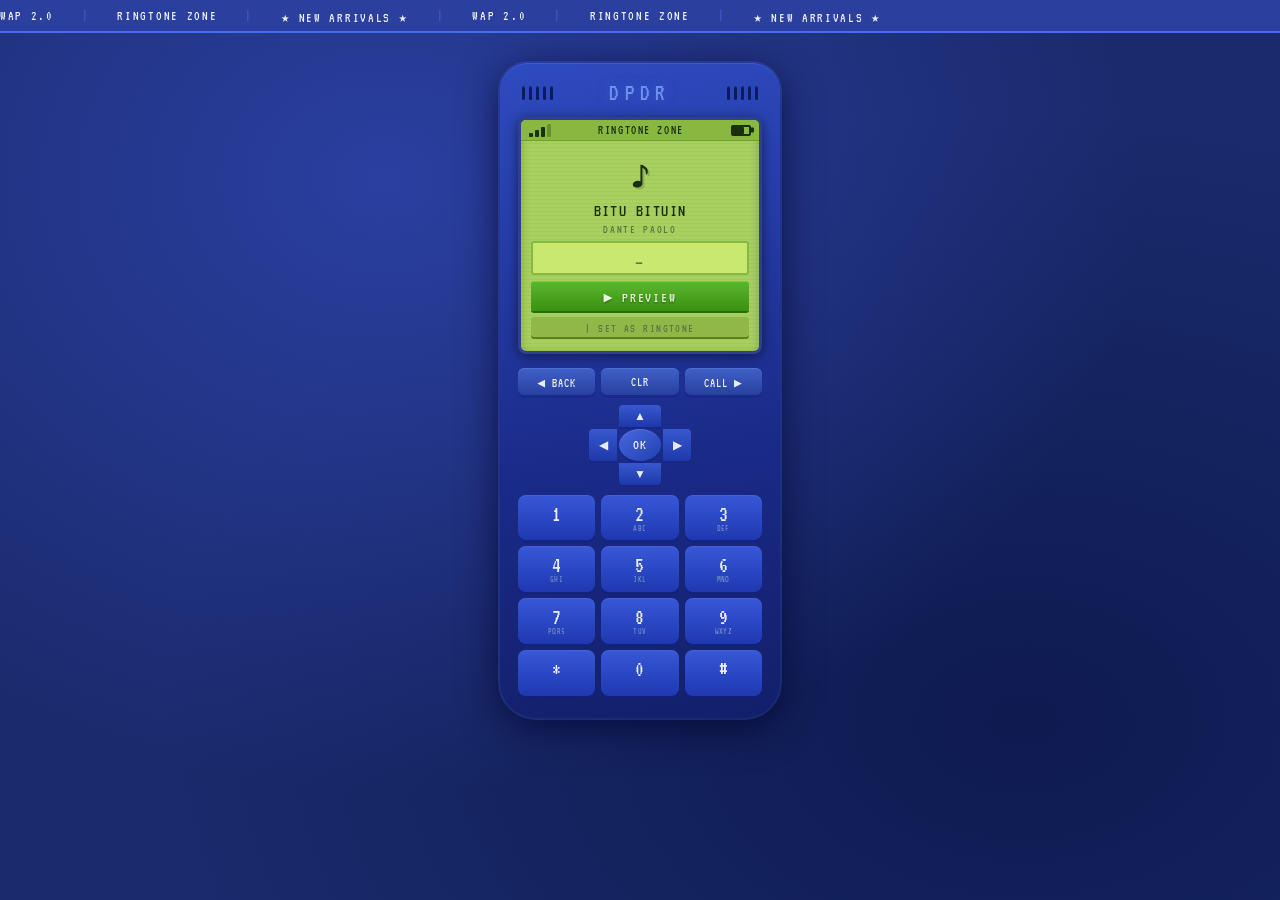
<file: ver1/index.html>
<!DOCTYPE html>
<html lang="en">
<head>
  <meta charset="UTF-8" />
  <meta name="viewport" content="width=device-width, initial-scale=1.0" />
  <title>Ringtone Zone — WAP 2.0</title>
  <link rel="stylesheet" href="style.css" />
  <link href="https://fonts.googleapis.com/css2?family=Share+Tech+Mono&family=VT323&family=Press+Start+2P&display=swap" rel="stylesheet" />
</head>
<body>

  <!-- Ticker bar -->
  <div class="ticker-bar">
    <div class="ticker-inner">
      <span>WAP 2.0</span>
      <span class="sep">|</span>
      <span>RINGTONE ZONE</span>
      <span class="sep">|</span>
      <span>★ NEW ARRIVALS ★</span>
      <span class="sep">|</span>
      <span>WAP 2.0</span>
      <span class="sep">|</span>
      <span>RINGTONE ZONE</span>
      <span class="sep">|</span>
      <span>★ NEW ARRIVALS ★</span>
    </div>
  </div>

  <!-- Phone shell -->
  <div class="phone-wrap">
    <div class="phone">

      <!-- Top speaker / brand -->
      <div class="phone-top">
        <div class="speaker-left"><span></span><span></span><span></span><span></span><span></span></div>
        <div class="brand-name">dpdr</div>
        <div class="speaker-right"><span></span><span></span><span></span><span></span><span></span></div>
      </div>

      <!-- Screen -->
      <div class="screen">
        <div class="status-bar">
          <div class="signal">
            <span class="bar b1"></span>
            <span class="bar b2"></span>
            <span class="bar b3"></span>
            <span class="bar b4"></span>
          </div>
          <div class="screen-title">RINGTONE ZONE</div>
          <div class="battery">
            <div class="battery-fill"></div>
          </div>
        </div>

        <div class="screen-body">
          <div class="music-icon">♪</div>

          <div class="song-info">
            <div class="song-title" id="songTitle">BITU BITUIN</div>
            <div class="song-artist" id="songArtist">DANTE PAOLO</div>
          </div>

          <div class="input-box">
            <span id="inputDisplay"></span>
            <span class="cursor" id="cursor">_</span>
          </div>

          <button class="btn-preview" id="previewBtn">▶ PREVIEW</button>
          <button class="btn-set" id="setBtn">| SET AS RINGTONE</button>
        </div>
      </div>

      <!-- Nav buttons -->
      <div class="nav-row">
        <button class="nav-side" id="backBtn">◀ BACK</button>
        <button class="nav-side" id="clrBtn">CLR</button>
        <button class="nav-side" id="callBtn">CALL ▶</button>
      </div>

      <!-- D-pad -->
      <div class="dpad">
        <button class="dpad-btn dpad-up" data-dir="up">▲</button>
        <div class="dpad-mid">
          <button class="dpad-btn dpad-left" data-dir="left">◀</button>
          <button class="dpad-btn dpad-ok" id="okBtn">OK</button>
          <button class="dpad-btn dpad-right" data-dir="right">▶</button>
        </div>
        <button class="dpad-btn dpad-down" data-dir="down">▼</button>
      </div>

      <!-- Numpad -->
      <div class="numpad">
        <button class="num-btn" data-num="1"><span class="num">1</span><span class="sub">&nbsp;</span></button>
        <button class="num-btn" data-num="2"><span class="num">2</span><span class="sub">ABC</span></button>
        <button class="num-btn" data-num="3"><span class="num">3</span><span class="sub">DEF</span></button>
        <button class="num-btn" data-num="4"><span class="num">4</span><span class="sub">GHI</span></button>
        <button class="num-btn" data-num="5"><span class="num">5</span><span class="sub">JKL</span></button>
        <button class="num-btn" data-num="6"><span class="num">6</span><span class="sub">MNO</span></button>
        <button class="num-btn" data-num="7"><span class="num">7</span><span class="sub">PQRS</span></button>
        <button class="num-btn" data-num="8"><span class="num">8</span><span class="sub">TUV</span></button>
        <button class="num-btn" data-num="9"><span class="num">9</span><span class="sub">WXYZ</span></button>
        <button class="num-btn" data-num="*"><span class="num">*</span><span class="sub">&nbsp;</span></button>
        <button class="num-btn" data-num="0"><span class="num">0</span><span class="sub">&nbsp;</span></button>
        <button class="num-btn" data-num="#"><span class="num">#</span><span class="sub">&nbsp;</span></button>
      </div>

    </div>
  </div>

  <!-- Toast notification -->
  <div class="toast" id="toast"></div>

  <script src="script.js"></script>
</body>
</html>
</file>
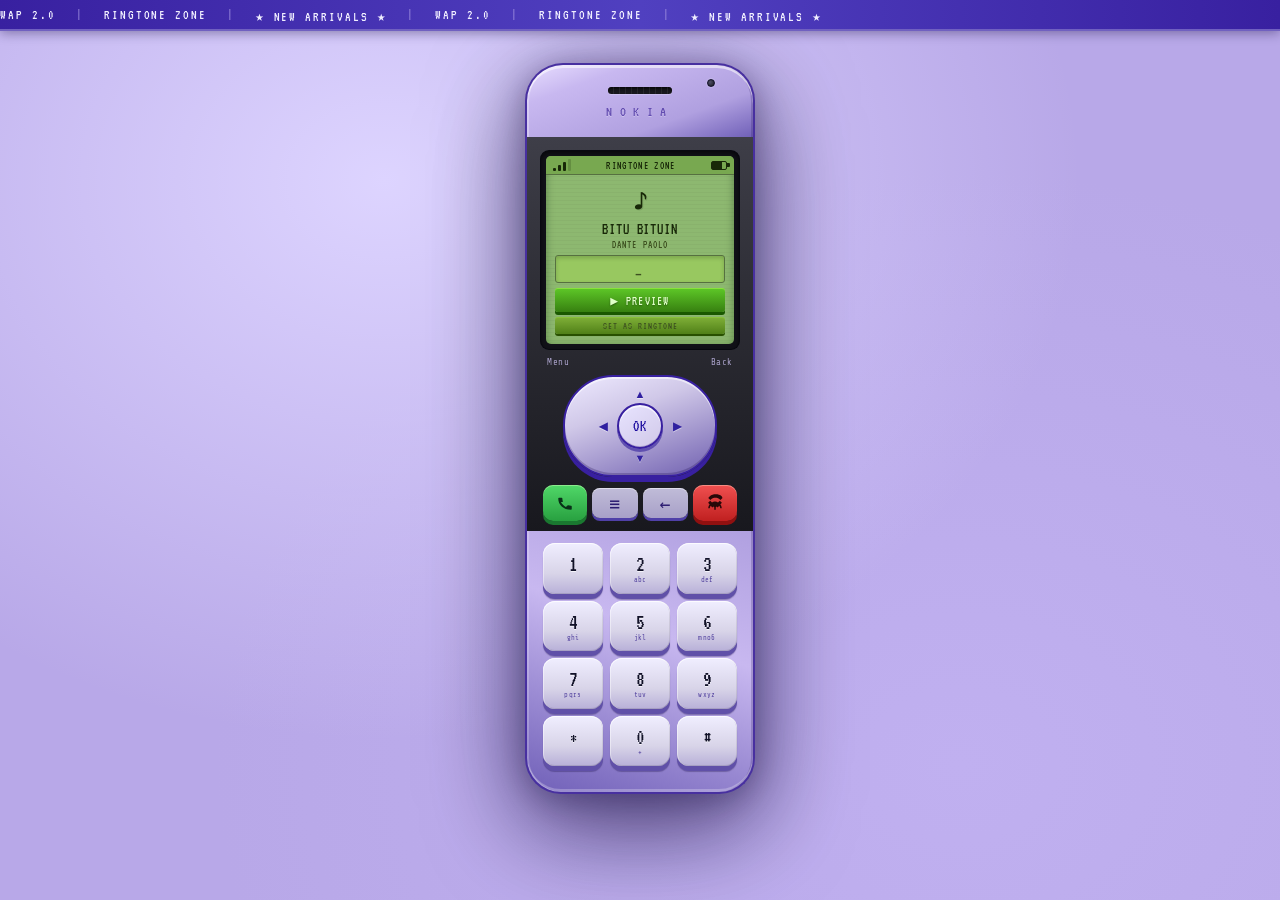
<file: ver2/index.html>
<!DOCTYPE html>
<html lang="en">
<head>
  <meta charset="UTF-8" />
  <meta name="viewport" content="width=device-width, initial-scale=1.0" />
  <title>Ringtone Zone — WAP 2.0</title>
  <link rel="stylesheet" href="style.css" />
  <link href="https://fonts.googleapis.com/css2?family=Share+Tech+Mono&family=VT323&display=swap" rel="stylesheet" />
</head>
<body>

  <div class="ticker-bar">
    <div class="ticker-inner">
      <span>WAP 2.0</span><span class="sep"> | </span>
      <span>RINGTONE ZONE</span><span class="sep"> | </span>
      <span>★ NEW ARRIVALS ★</span><span class="sep"> | </span>
      <span>WAP 2.0</span><span class="sep"> | </span>
      <span>RINGTONE ZONE</span><span class="sep"> | </span>
      <span>★ NEW ARRIVALS ★</span>
    </div>
  </div>

  <div class="phone-wrap">
    <div class="phone">

      <!-- ① TOP CAP — coloured rounded dome -->
      <div class="top-cap">
        <div class="earpiece"></div>
        <div class="camera-dot"></div>
        <div class="nokia-logo">NOKIA</div>
      </div>

      <!-- ② SCREEN ZONE — sits inside dark middle band -->
      <div class="middle-band">
        <div class="screen-frame">
          <div class="screen">
            <div class="status-bar">
              <div class="signal">
                <span class="bar b1"></span><span class="bar b2"></span>
                <span class="bar b3"></span><span class="bar b4"></span>
              </div>
              <div class="screen-label">RINGTONE ZONE</div>
              <div class="battery"><div class="battery-fill"></div></div>
            </div>
            <div class="screen-body">
              <div class="music-icon">♪</div>
              <div class="song-info">
                <div class="song-title" id="songTitle">BITU BITUIN</div>
                <div class="song-artist" id="songArtist">DANTE PAOLO</div>
              </div>
              <div class="input-box">
                <span id="inputDisplay"></span><span class="cursor">_</span>
              </div>
              <button class="btn-preview" id="previewBtn">▶ PREVIEW</button>
              <button class="btn-set" id="setBtn">SET AS RINGTONE</button>
            </div>
          </div>
        </div>

        <!-- Soft-key labels (printed on band, above nav bar) -->
        <div class="softlabel-row">
          <span class="softlabel">Menu</span>
          <span class="softlabel" style="visibility:hidden">·</span>
          <span class="softlabel">Back</span>
        </div>

        <!-- ③ NAV BAR — large flat oval with d-pad -->
        <div class="navbar">
          <div class="dpad-ring">
            <button class="dp-btn dp-up"    data-dir="up">▲</button>
            <div class="dp-mid">
              <button class="dp-btn dp-left"  data-dir="left">◀</button>
              <button class="dp-ok" id="okBtn">OK</button>
              <button class="dp-btn dp-right" data-dir="right">▶</button>
            </div>
            <button class="dp-btn dp-down"  data-dir="down">▼</button>
          </div>
        </div>

        <!-- Call / End row -->
        <div class="call-row">
          <button class="call-btn green" id="callBtn" title="Call">
            <svg viewBox="0 0 24 24" fill="currentColor" width="18" height="18">
              <path d="M6.6 10.8c1.4 2.8 3.8 5.1 6.6 6.6l2.2-2.2c.3-.3.7-.4 1-.2 1.1.4 2.3.6 3.6.6.6 0 1 .4 1 1V20c0 .6-.4 1-1 1C9.6 21 3 14.4 3 6c0-.6.4-1 1-1h3.5c.6 0 1 .4 1 1 0 1.3.2 2.5.6 3.6.1.3 0 .7-.2 1L6.6 10.8z"/>
            </svg>
          </button>
          <button class="soft-btn" id="menuBtn">≡</button>
          <button class="soft-btn back-soft" id="clrBtn">←</button>
          <button class="call-btn red" id="endBtn" title="End">
            <svg viewBox="0 0 24 24" fill="currentColor" width="18" height="18">
              <path d="M20.9 3.1C16.8-.4 9.2-.4 5.1 3.1L3 5.2l2.8 2.8 1.4-1.4c2.9-2.3 7.7-2.3 10.6 0l1.4 1.4L22 5.2l-1.1-2.1zM12 10c-1.5 0-2.9.5-4 1.4L5.6 9l-2.8 2.8 2.1 2.1C3.7 15.3 3 17.1 3 19h2c0-1.3.5-2.6 1.3-3.5L8.5 18l1.4-1.4 1.1 1.1V21h2v-3.3l1.1-1.1L15.5 18l2.2-2.5c.8.9 1.3 2.2 1.3 3.5h2c0-1.9-.7-3.7-1.9-5.1l2.1-2.1L18.4 9 16 11.4C14.9 10.5 13.5 10 12 10z"/>
            </svg>
          </button>
        </div>
      </div>

      <!-- ④ BOTTOM CAP — coloured, holds numpad -->
      <div class="bottom-cap">
        <div class="numpad">
          <button class="num-btn" data-num="1"><span class="num">1</span><span class="sub">&nbsp;</span></button>
          <button class="num-btn" data-num="2"><span class="num">2</span><span class="sub">abc</span></button>
          <button class="num-btn" data-num="3"><span class="num">3</span><span class="sub">def</span></button>
          <button class="num-btn" data-num="4"><span class="num">4</span><span class="sub">ghi</span></button>
          <button class="num-btn" data-num="5"><span class="num">5</span><span class="sub">jkl</span></button>
          <button class="num-btn" data-num="6"><span class="num">6</span><span class="sub">mno6</span></button>
          <button class="num-btn" data-num="7"><span class="num">7</span><span class="sub">pqrs</span></button>
          <button class="num-btn" data-num="8"><span class="num">8</span><span class="sub">tuv</span></button>
          <button class="num-btn" data-num="9"><span class="num">9</span><span class="sub">wxyz</span></button>
          <button class="num-btn sym" data-num="*"><span class="num">*</span></button>
          <button class="num-btn" data-num="0"><span class="num">0</span><span class="sub">+</span></button>
          <button class="num-btn sym" data-num="#"><span class="num">#</span></button>
        </div>
      </div>

    </div>
  </div>

  <div class="toast" id="toast"></div>
  <script src="script.js"></script>
</body>
</html>
</file>
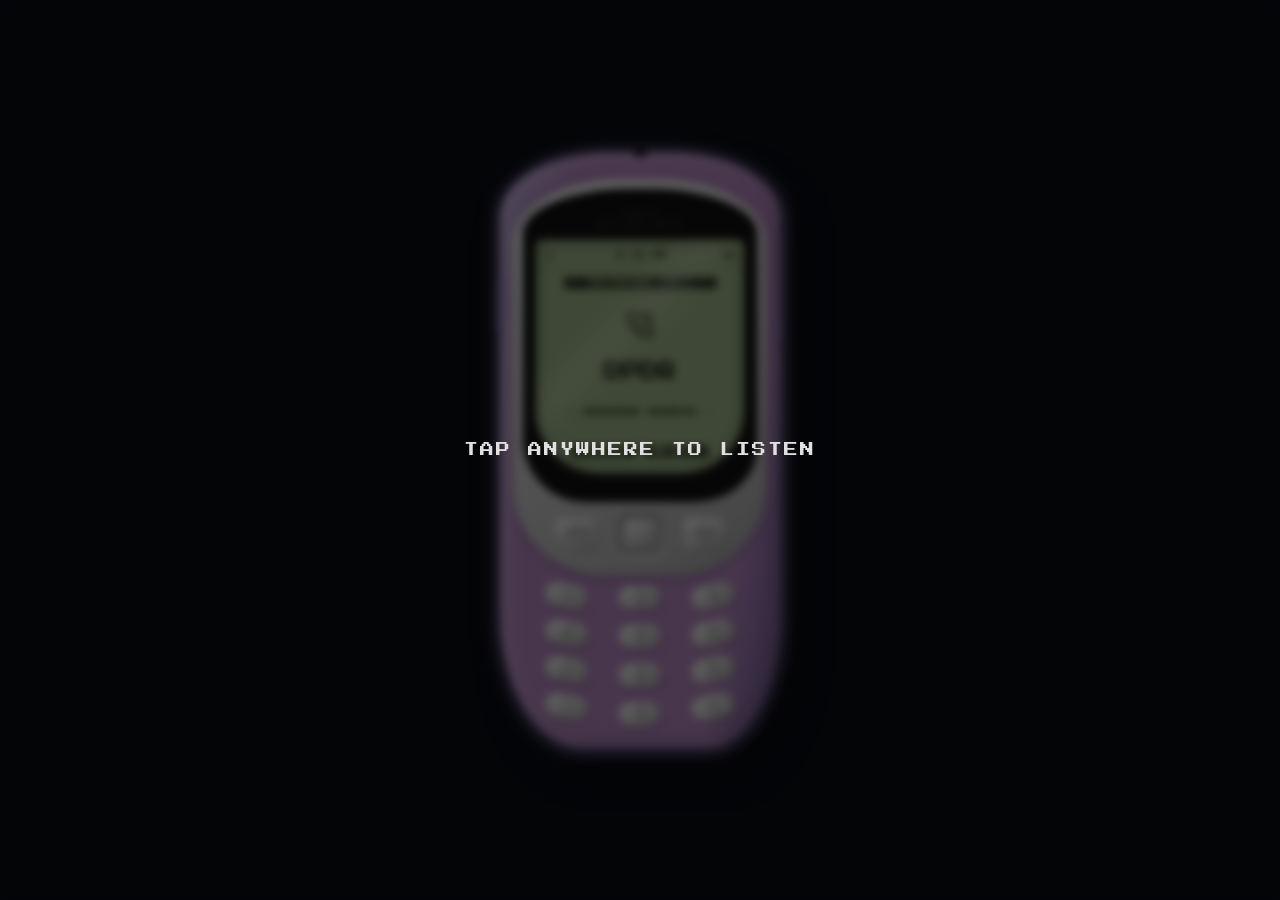
<file: ver3/index.html>
<!DOCTYPE html>
<html lang="en">
<head>
    <meta charset="UTF-8">
<meta name="viewport" content="width=device-width, initial-scale=1.0, maximum-scale=1.0, user-scalable=no">
    <title>you missed a call</title>
      <link rel="icon" type="image/x-icon" href="btext.png">
    <link rel="stylesheet" href="style.css">


    <link rel="preconnect" href="https://fonts.googleapis.com">
<link rel="preconnect" href="https://fonts.gstatic.com" crossorigin>
<link href="https://fonts.googleapis.com/css2?family=Press+Start+2P&display=swap" rel="stylesheet">
</head>
<body>

<div id="interaction-overlay">
    <div class="overlay-text">TAP ANYWHERE TO LISTEN</div>
</div>

<audio id="incoming-call-audio" src="cutring.mp3" preload="auto"></audio>
<div class="phone">
    <div class="top-jack"></div>
    <div class="side-button volume-rocker"></div>
    <div class="side-button power-button"></div>

    <div class="silver-bezel">
        <div class="screen-border">
            <div class="earpiece-container">      
                <div class="earpiece"></div>
                <div class="helo"> ᜊᜒᜆᜓᜊᜒᜆᜓᜁᜈ᜔ </div>
            </div>
            
            <div class="screen">

                <div class="status-bar">
                    <span class="signal"><svg xmlns="http://www.w3.org/2000/svg" width="20" height="18" viewBox="0 0 24 24" fill="none" stroke="currentColor" stroke-width="2" stroke-linecap="round" stroke-linejoin="round" class="lucide lucide-signal-medium-icon lucide-signal-medium"><path d="M2 20h.01"/><path d="M7 20v-4"/><path d="M12 20v-8"/></svg></span>
                    <span class="app-title">5<span class="blinking-colon">:</span>15 PM</span>
                    <span class="battery"><svg xmlns="http://www.w3.org/2000/svg" width="17" height="15" viewBox="0 0 24 24" fill="none" stroke="currentColor" stroke-width="2" stroke-linecap="round" stroke-linejoin="round" class="lucide lucide-battery-medium-icon lucide-battery-medium"><path d="M10 14v-4"/><path d="M22 14v-4"/><path d="M6 14v-4"/><rect x="2" y="6" width="16" height="12" rx="2"/></svg></span>
                </div>

<div id="main-content" class="music-ui"> <div id="ui-header" class="header">- INCOMING CALL -</div>
    <div id="ui-icon" class="icon"><svg xmlns="http://www.w3.org/2000/svg" width="24" height="24" viewBox="0 0 24 24" fill="none" stroke="currentColor" stroke-width="2" stroke-linecap="round" stroke-linejoin="round" class="lucide lucide-phone-call-icon lucide-phone-call"><path d="M13 2a9 9 0 0 1 9 9"/><path d="M13 6a5 5 0 0 1 5 5"/><path d="M13.832 16.568a1 1 0 0 0 1.213-.303l.355-.465A2 2 0 0 1 17 15h3a2 2 0 0 1 2 2v3a2 2 0 0 1-2 2A18 18 0 0 1 2 4a2 2 0 0 1 2-2h3a2 2 0 0 1 2 2v3a2 2 0 0 1-.8 1.6l-.468.351a1 1 0 0 0-.292 1.233 14 14 0 0 0 6.392 6.384"/></svg></div>
    <h2 id="ui-title" class="song-title">DPDR</h2>
    <h3 id="ui-subtitle" class="artist">- UNKNOWN NUMBER -</h3>
    

    
<div class="soft-keys">
    
        <div id="ui-btn" class="soft-key-label sk-left">ANSWER</div>
        <div id="ui-footer" class="soft-key-label sk-right">REJECT</div>
    </div>
</div>




                <div class="glass-glare"></div> 
            </div>
        </div>

        <div class="action-controls">
            <button class="action-btn left-action">
                <span class="icon1"><svg xmlns="http://www.w3.org/2000/svg" width="24" height="20" viewBox="0 0 24 24" fill="none" stroke="currentColor" stroke-width="2" stroke-linecap="round" stroke-linejoin="round" class="lucide lucide-phone-icon lucide-phone"><path d="M13.832 16.568a1 1 0 0 0 1.213-.303l.355-.465A2 2 0 0 1 17 15h3a2 2 0 0 1 2 2v3a2 2 0 0 1-2 2A18 18 0 0 1 2 4a2 2 0 0 1 2-2h3a2 2 0 0 1 2 2v3a2 2 0 0 1-.8 1.6l-.468.351a1 1 0 0 0-.292 1.233 14 14 0 0 0 6.392 6.384"/></svg></span>
            </button>
            
            <div class="d-pad-container">
                <div class="d-pad-ring"></div>
                <button class="d-pad-center"></button>
            </div>
            
            <button class="action-btn right-action">
        <span class="icon2"><svg xmlns="http://www.w3.org/2000/svg" width="24" height="20" viewBox="0 0 24 24" fill="none" stroke="currentColor" stroke-width="2" stroke-linecap="round" stroke-linejoin="round" class="lucide lucide-phone-outgoing-icon lucide-phone-outgoing"><path d="m16 8 6-6"/><path d="M22 8V2h-6"/><path d="M13.832 16.568a1 1 0 0 0 1.213-.303l.355-.465A2 2 0 0 1 17 15h3a2 2 0 0 1 2 2v3a2 2 0 0 1-2 2A18 18 0 0 1 2 4a2 2 0 0 1 2-2h3a2 2 0 0 1 2 2v3a2 2 0 0 1-.8 1.6l-.468.351a1 1 0 0 0-.292 1.233 14 14 0 0 0 6.392 6.384"/></svg></span>
            </button>
        </div>
    </div>

    <div class="numpad">
        <button class="num-key">1 <span>⌴</span></button>
        <button class="num-key">2 <span>abc</span></button>
        <button class="num-key">3 <span>def</span></button>
        <button class="num-key">4 <span>ghi</span></button>
        <button class="num-key">5 <span>jkl</span></button>
        <button class="num-key">6 <span>mno</span></button>
        <button class="num-key">7 <span>pqrs</span></button>
        <button class="num-key">8 <span>tuv</span></button>
        <button class="num-key">9 <span>wxyz</span></button>
        <button class="num-key">* <span>+</span></button>
        <button class="num-key">0 <span>⇧</span></button>
        <button class="num-key"># <span>↵</span></button>
    </div>
</div>

<script src="script.js"></script> 
</body>
</html>
</file>
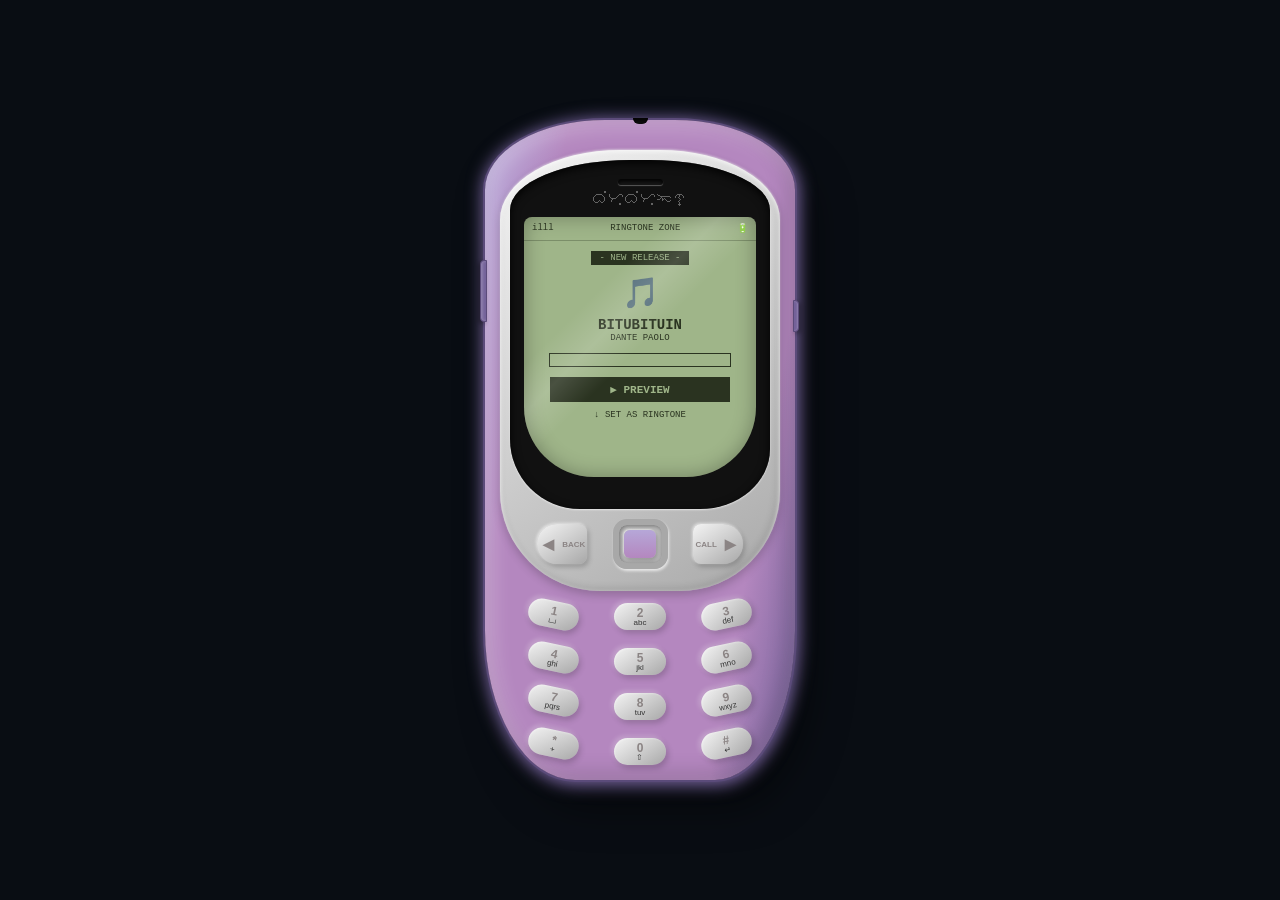
<file: ver4/index.html>
<!DOCTYPE html>
<html lang="en">
<head>
    <meta charset="UTF-8">
    <meta name="viewport" content="width=device-width, initial-scale=1.0">
    <title>Retro Phone</title>
    <link rel="stylesheet" href="style.css">
</head>
<body>

<div class="phone">
    <div class="top-jack"></div>
    <div class="side-button volume-rocker"></div>
    <div class="side-button power-button"></div>



    <div class="silver-bezel">
        <div class="screen-border">
        
        
    <div class="earpiece-container">      
        <div class="earpiece"></div>
        <div class="helo"> ᜊᜒᜆᜓᜊᜒᜆᜓᜁᜈ᜔ </div>
    </div>
            <div class="screen">
                
                <div class="glass-glare"></div> <div class="status-bar">
                    <span class="signal">illl</span>
                    <span class="app-title">RINGTONE ZONE</span>
                    <span class="battery">🔋</span>
                </div>
                
                <div class="music-ui">
                    <div class="header">- NEW RELEASE -</div>
                    <div class="icon">🎵</div>
                    <h2 class="song-title">BITUBITUIN</h2>
                    <h3 class="artist">DANTE PAOLO</h3>
                    
                    <div class="progress-container"></div>
                    
                    <button id="preview-btn" class="preview-btn">▶ PREVIEW</button>
                    <div class="footer-action">↓ SET AS RINGTONE</div>
                </div>
            </div>
        </div>

        <div class="action-controls">
            <button class="action-btn left-action">
                <span class="icon1">◄</span> BACK
            </button>
            
            <div class="d-pad-container">
                <div class="d-pad-ring"></div>
                <button class="d-pad-center"></button>
            </div>
            
            <button class="action-btn right-action">
                CALL <span class="icon1">►</span>
            </button>
        </div>
    </div>

    <div class="numpad">
        <button class="num-key">1 <span>⌴</span></button>
        <button class="num-key">2 <span>abc</span></button>
        <button class="num-key">3 <span>def</span></button>
        <button class="num-key">4 <span>ghi</span></button>
        <button class="num-key">5 <span>jkl</span></button>
        <button class="num-key">6 <span>mno</span></button>
        <button class="num-key">7 <span>pqrs</span></button>
        <button class="num-key">8 <span>tuv</span></button>
        <button class="num-key">9 <span>wxyz</span></button>
        <button class="num-key">* <span>+</span></button>
        <button class="num-key">0 <span>⇧</span></button>
        <button class="num-key"># <span>↵</span></button>
    </div>
</div>

<script src="script.js"></script> </body>
</html>
</file>
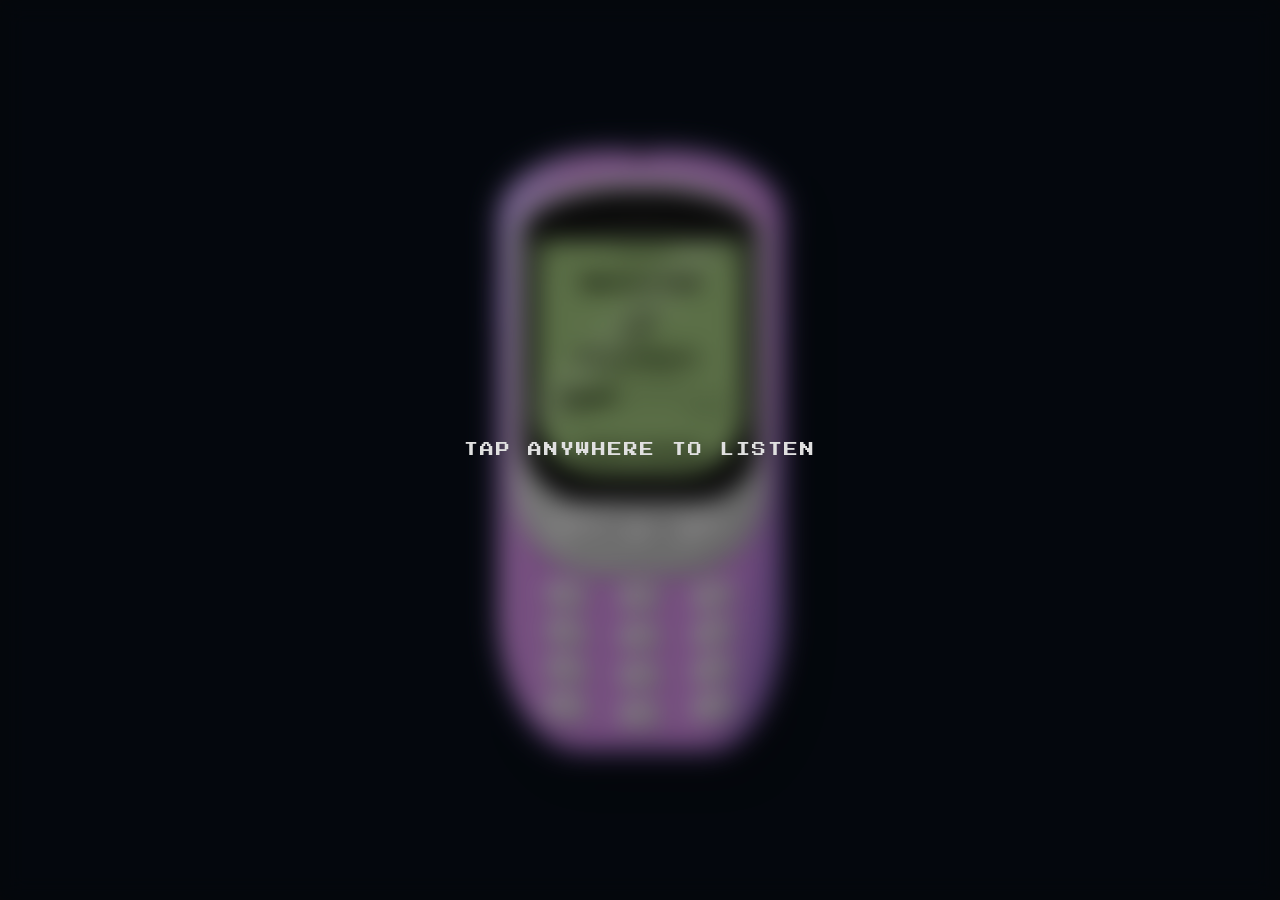
<file: ver5/index.html>
<!DOCTYPE html>
    <html lang="en">
    <head>
        <meta charset="UTF-8">
    <meta name="viewport" content="width=device-width, initial-scale=1.0, maximum-scale=1.0, user-scalable=no">
        <title>one new voicemail</title>
        <link rel="icon" type="image/x-icon" href="btext.png">
        <link rel="stylesheet" href="style.css">


        <link rel="preconnect" href="https://fonts.googleapis.com">
    <link rel="preconnect" href="https://fonts.gstatic.com" crossorigin>
    <link href="https://fonts.googleapis.com/css2?family=Press+Start+2P&display=swap" rel="stylesheet">
    </head>
    <body>

    <div id="interaction-overlay">
        <div class="overlay-text">TAP ANYWHERE TO LISTEN</div>
    </div>

    <audio id="incoming-call-audio" src="btbn.mp3" preload="auto"></audio>
    <div class="phone">
        <div class="top-jack"></div>
        <div class="side-button volume-rocker"></div>
        <div class="side-button power-button"></div>

        <div class="silver-bezel">
            <div class="screen-border">
                <div class="earpiece-container">      
                    <div class="earpiece"></div>
                    <div class="helo"> ᜊᜒᜆᜓᜊᜒᜆᜓᜁᜈ᜔ </div>
                </div>
                
                <div class="screen">

                    <div class="status-bar">
                        <span class="signal"><svg xmlns="http://www.w3.org/2000/svg" width="20" height="18" viewBox="0 0 24 24" fill="none" stroke="currentColor" stroke-width="2" stroke-linecap="round" stroke-linejoin="round" class="lucide lucide-signal-medium-icon lucide-signal-medium"><path d="M2 20h.01"/><path d="M7 20v-4"/><path d="M12 20v-8"/></svg></span>
                        <span class="app-title">5<span class="blinking-colon">:</span>22 PM</span>
                        <span class="battery"><svg xmlns="http://www.w3.org/2000/svg" width="17" height="15" viewBox="0 0 24 24" fill="none" stroke="currentColor" stroke-width="2" stroke-linecap="round" stroke-linejoin="round" class="lucide lucide-battery-medium-icon lucide-battery-medium"><path d="M10 14v-4"/><path d="M22 14v-4"/><path d="M6 14v-4"/><rect x="2" y="6" width="16" height="12" rx="2"/></svg></span>
                    </div>

<div id="main-content" class="music-ui"> 
    <div id="ui-header" class="header">- VOICEMAIL -</div>
    
    <div id="ui-icon" class="icon">
   <svg xmlns="http://www.w3.org/2000/svg" width="24" height="24" viewBox="0 0 24 24" fill="none" stroke="currentColor" stroke-width="2" stroke-linecap="round" stroke-linejoin="round" class="lucide lucide-sparkles-icon lucide-sparkles"><path d="M11.017 2.814a1 1 0 0 1 1.966 0l1.051 5.558a2 2 0 0 0 1.594 1.594l5.558 1.051a1 1 0 0 1 0 1.966l-5.558 1.051a2 2 0 0 0-1.594 1.594l-1.051 5.558a1 1 0 0 1-1.966 0l-1.051-5.558a2 2 0 0 0-1.594-1.594l-5.558-1.051a1 1 0 0 1 0-1.966l5.558-1.051a2 2 0 0 0 1.594-1.594z"/><path d="M20 2v4"/><path d="M22 4h-4"/><circle cx="4" cy="20" r="2"/></svg>
    </div>

    <h2 id="ui-title" class="song-title" style="font-size: 14px; margin: 15px 0 5px 0;">VOICEMAIL</h2>
    <h3 id="ui-subtitle" class="artist">dante paolo </h3>
    
    <div class="progress-container">
        <div class="progress-bar"></div>
    </div>
    <div class="time-stamps" style="font-size: 8px; width: 85%; display: flex; justify-content: space-between; margin-top: 5px; margin-bottom: 10px;">
        <span>0:12</span>
        <span>-0:18</span>
    </div>

    <div class="soft-keys">
        <div id="ui-btn" class="soft-key-label sk-left">PLAY</div>
        <div id="ui-footer" class="soft-key-label sk-right">DELETE</div>
    </div>
</div>



                    <div class="glass-glare"></div> 
                </div>
            </div>

            <div class="action-controls">
                <button class="action-btn left-action">
                    <span class="icon1"><svg xmlns="http://www.w3.org/2000/svg" width="24" height="20" viewBox="0 0 24 24" fill="none" stroke="currentColor" stroke-width="2" stroke-linecap="round" stroke-linejoin="round" class="lucide lucide-phone-icon lucide-phone"><path d="M13.832 16.568a1 1 0 0 0 1.213-.303l.355-.465A2 2 0 0 1 17 15h3a2 2 0 0 1 2 2v3a2 2 0 0 1-2 2A18 18 0 0 1 2 4a2 2 0 0 1 2-2h3a2 2 0 0 1 2 2v3a2 2 0 0 1-.8 1.6l-.468.351a1 1 0 0 0-.292 1.233 14 14 0 0 0 6.392 6.384"/></svg></span>
                </button>
                
                <div class="d-pad-container">
                    <div class="d-pad-ring"></div>
                    <button class="d-pad-center"></button>
                </div>
                
                <button class="action-btn right-action">
            <span class="icon2"><svg xmlns="http://www.w3.org/2000/svg" width="24" height="20" viewBox="0 0 24 24" fill="none" stroke="currentColor" stroke-width="2" stroke-linecap="round" stroke-linejoin="round" class="lucide lucide-phone-outgoing-icon lucide-phone-outgoing"><path d="m16 8 6-6"/><path d="M22 8V2h-6"/><path d="M13.832 16.568a1 1 0 0 0 1.213-.303l.355-.465A2 2 0 0 1 17 15h3a2 2 0 0 1 2 2v3a2 2 0 0 1-2 2A18 18 0 0 1 2 4a2 2 0 0 1 2-2h3a2 2 0 0 1 2 2v3a2 2 0 0 1-.8 1.6l-.468.351a1 1 0 0 0-.292 1.233 14 14 0 0 0 6.392 6.384"/></svg></span>
                </button>
            </div>
        </div>

        <div class="numpad">
            <button class="num-key">1 <span>⌴</span></button>
            <button class="num-key">2 <span>abc</span></button>
            <button class="num-key">3 <span>def</span></button>
            <button class="num-key">4 <span>ghi</span></button>
            <button class="num-key">5 <span>jkl</span></button>
            <button class="num-key">6 <span>mno</span></button>
            <button class="num-key">7 <span>pqrs</span></button>
            <button class="num-key">8 <span>tuv</span></button>
            <button class="num-key">9 <span>wxyz</span></button>
            <button class="num-key">* <span>+</span></button>
            <button class="num-key">0 <span>⇧</span></button>
            <button class="num-key"># <span>↵</span></button>
        </div>
    </div>

    <script src="script.js"></script> 
    </body>
    </html>
</file>
<file: ver1/style.css>
/* ===== RESET & BASE ===== */
*, *::before, *::after {
  box-sizing: border-box;
  margin: 0;
  padding: 0;
}

:root {
  --blue-deep:   #1a2a6c;
  --blue-mid:    #2a3f9e;
  --blue-btn:    #3050c8;
  --blue-bright: #4a6aee;
  --green-screen:#a8d060;
  --green-dark:  #7ab030;
  --green-btn:   #4a9820;
  --green-bright:#78c828;
  --text-dark:   #1a3010;
  --text-dim:    #5a7840;
  --amber:       #e8a820;
  --white:       #e8ecf8;
  --shadow:      rgba(0,0,20,0.5);
}

body {
  background: var(--blue-deep);
  background-image:
    radial-gradient(ellipse at 30% 20%, #2a3fa0 0%, transparent 60%),
    radial-gradient(ellipse at 80% 80%, #0e1a50 0%, transparent 60%);
  min-height: 100vh;
  display: flex;
  flex-direction: column;
  align-items: center;
  font-family: 'Share Tech Mono', monospace;
  overflow-x: hidden;
}

/* ===== TICKER BAR ===== */
.ticker-bar {
  width: 100%;
  background: var(--blue-mid);
  border-bottom: 2px solid var(--blue-bright);
  overflow: hidden;
  padding: 6px 0;
  position: sticky;
  top: 0;
  z-index: 100;
}

.ticker-inner {
  display: inline-flex;
  gap: 28px;
  white-space: nowrap;
  animation: ticker 18s linear infinite;
  font-family: 'VT323', monospace;
  font-size: 14px;
  letter-spacing: 0.12em;
  color: var(--white);
  text-transform: uppercase;
}

.ticker-inner .sep {
  color: var(--blue-bright);
  opacity: 0.6;
}

@keyframes ticker {
  0%   { transform: translateX(0); }
  100% { transform: translateX(-50%); }
}

/* ===== PHONE WRAP ===== */
.phone-wrap {
  display: flex;
  justify-content: center;
  align-items: flex-start;
  padding: 30px 16px 60px;
  flex: 1;
}

/* ===== PHONE SHELL ===== */
.phone {
  width: 280px;
  background: linear-gradient(170deg, #2e4bc0 0%, #1a2a88 60%, #12206a 100%);
  border-radius: 28px 28px 36px 36px;
  padding: 18px 18px 22px;
  box-shadow:
    0 0 0 2px #4a6aee44,
    0 8px 40px rgba(0,0,40,0.7),
    inset 0 1px 0 #6888ff44;
  position: relative;
  user-select: none;
}

/* ===== PHONE TOP ===== */
.phone-top {
  display: flex;
  align-items: center;
  justify-content: space-between;
  margin-bottom: 12px;
  padding: 0 4px;
}

.speaker-left, .speaker-right {
  display: flex;
  gap: 4px;
  align-items: center;
}

.speaker-left span, .speaker-right span {
  display: block;
  width: 3px;
  height: 14px;
  background: #0e1a60;
  border-radius: 2px;
  box-shadow: inset 0 1px 0 #ffffff15;
}

.brand-name {
  font-family: 'VT323', monospace;
  font-size: 24px;
  letter-spacing: 0.22em;
  color: #7090ee;
  text-shadow: 0 0 12px #4a6aee88;
  text-transform: uppercase;
}

/* ===== SCREEN ===== */
.screen {
  background: var(--green-screen);
  border-radius: 8px;
  border: 3px solid #304090;
  box-shadow:
    inset 0 2px 8px rgba(0,40,0,0.25),
    0 2px 12px rgba(0,0,0,0.5);
  overflow: hidden;
  margin-bottom: 14px;
}

/* Status bar */
.status-bar {
  background: #88b840;
  display: flex;
  align-items: center;
  justify-content: space-between;
  padding: 3px 8px;
  border-bottom: 1px solid #70a028;
}

.signal {
  display: flex;
  align-items: flex-end;
  gap: 2px;
  height: 14px;
}

.bar {
  display: block;
  width: 4px;
  background: var(--text-dark);
  border-radius: 1px;
}
.b1 { height: 4px; }
.b2 { height: 7px; }
.b3 { height: 10px; }
.b4 { height: 13px; opacity: 0.3; }

.screen-title {
  font-family: 'VT323', monospace;
  font-size: 13px;
  letter-spacing: 0.12em;
  color: var(--text-dark);
}

.battery {
  width: 20px;
  height: 11px;
  border: 2px solid var(--text-dark);
  border-radius: 2px;
  position: relative;
}
.battery::after {
  content: '';
  position: absolute;
  right: -5px;
  top: 50%;
  transform: translateY(-50%);
  width: 3px;
  height: 5px;
  background: var(--text-dark);
  border-radius: 0 1px 1px 0;
}
.battery-fill {
  width: 70%;
  height: 100%;
  background: var(--text-dark);
  border-radius: 0 1px 1px 0;
}

/* Screen body */
.screen-body {
  padding: 12px 10px 14px;
  display: flex;
  flex-direction: column;
  align-items: center;
  gap: 6px;
  background-image: repeating-linear-gradient(
    0deg,
    transparent,
    transparent 3px,
    rgba(0,0,0,0.04) 3px,
    rgba(0,0,0,0.04) 4px
  );
}

.music-icon {
  font-size: 42px;
  color: var(--text-dark);
  line-height: 1;
  text-shadow: 2px 2px 0 rgba(0,0,0,0.15);
  animation: bounce 2.4s ease-in-out infinite;
}

@keyframes bounce {
  0%, 100% { transform: translateY(0); }
  50%       { transform: translateY(-4px); }
}

.song-info {
  text-align: center;
}

.song-title {
  font-family: 'VT323', monospace;
  font-size: 18px;
  letter-spacing: 0.08em;
  color: var(--text-dark);
  line-height: 1.2;
}

.song-artist {
  font-family: 'VT323', monospace;
  font-size: 12px;
  letter-spacing: 0.14em;
  color: var(--text-dim);
}

/* Input box */
.input-box {
  width: 100%;
  background: #c8e870;
  border: 2px solid #88b840;
  border-radius: 3px;
  padding: 5px 10px;
  font-family: 'VT323', monospace;
  font-size: 20px;
  color: var(--text-dark);
  letter-spacing: 0.2em;
  text-align: center;
  min-height: 34px;
  display: flex;
  align-items: center;
  justify-content: center;
}

.cursor {
  display: inline-block;
  animation: blink 1s step-end infinite;
  color: var(--text-dim);
  margin-left: 1px;
}

@keyframes blink {
  0%, 100% { opacity: 1; }
  50%       { opacity: 0; }
}

/* Screen buttons */
.btn-preview, .btn-set {
  width: 100%;
  border: none;
  cursor: pointer;
  font-family: 'VT323', monospace;
  letter-spacing: 0.12em;
  transition: filter 0.1s, transform 0.1s;
}

.btn-preview {
  background: linear-gradient(180deg, #5cb830 0%, #3a9010 100%);
  color: #e8f8d8;
  font-size: 15px;
  padding: 7px 0 5px;
  border-radius: 3px;
  box-shadow: 0 2px 0 #207000, inset 0 1px 0 #80e040aa;
  text-shadow: 0 1px 2px rgba(0,0,0,0.4);
}

.btn-preview:hover  { filter: brightness(1.15); }
.btn-preview:active { transform: translateY(2px); box-shadow: none; }

.btn-set {
  background: #90b848;
  color: var(--text-dim);
  font-size: 12px;
  padding: 5px 0 3px;
  border-radius: 3px;
  box-shadow: 0 2px 0 #608020;
}

.btn-set:hover  { filter: brightness(1.1); }
.btn-set:active { transform: translateY(1px); box-shadow: none; }

/* ===== NAV ROW ===== */
.nav-row {
  display: flex;
  justify-content: space-between;
  gap: 6px;
  margin-bottom: 10px;
}

.nav-side {
  flex: 1;
  background: linear-gradient(180deg, #4060c8 0%, #2840a0 100%);
  border: none;
  border-radius: 6px;
  color: var(--white);
  font-family: 'VT323', monospace;
  font-size: 13px;
  letter-spacing: 0.08em;
  padding: 7px 4px 5px;
  cursor: pointer;
  box-shadow: 0 3px 0 #10208060, inset 0 1px 0 #8899ee44;
  transition: filter 0.1s, transform 0.1s;
}

.nav-side:hover  { filter: brightness(1.2); }
.nav-side:active { transform: translateY(2px); box-shadow: none; }

/* ===== D-PAD ===== */
.dpad {
  display: flex;
  flex-direction: column;
  align-items: center;
  gap: 2px;
  margin-bottom: 10px;
}

.dpad-mid {
  display: flex;
  align-items: center;
  gap: 2px;
}

.dpad-btn {
  background: linear-gradient(180deg, #3858d0 0%, #1e38a8 100%);
  border: none;
  color: var(--white);
  font-size: 12px;
  cursor: pointer;
  transition: filter 0.1s, transform 0.1s;
  box-shadow: 0 2px 0 #10208055;
}

.dpad-btn:hover  { filter: brightness(1.25); }
.dpad-btn:active { transform: translateY(1px); box-shadow: none; }

.dpad-up, .dpad-down {
  width: 42px;
  height: 22px;
  border-radius: 4px 4px 0 0;
}
.dpad-down { border-radius: 0 0 4px 4px; }

.dpad-left, .dpad-right {
  width: 28px;
  height: 32px;
  border-radius: 4px 0 0 4px;
}
.dpad-right { border-radius: 0 4px 4px 0; }

.dpad-ok {
  width: 42px;
  height: 32px;
  font-family: 'VT323', monospace;
  font-size: 15px;
  letter-spacing: 0.08em;
  border-radius: 50%;
  background: linear-gradient(145deg, #4868e0 0%, #2040b0 100%);
  box-shadow: 0 2px 0 #10208055, inset 0 1px 0 #8899ee44;
}

/* ===== NUMPAD ===== */
.numpad {
  display: grid;
  grid-template-columns: repeat(3, 1fr);
  gap: 6px;
}

.num-btn {
  background: linear-gradient(180deg, #3858d8 0%, #1e38b0 100%);
  border: none;
  border-radius: 8px;
  padding: 8px 4px 6px;
  cursor: pointer;
  display: flex;
  flex-direction: column;
  align-items: center;
  box-shadow: 0 3px 0 #10208066, inset 0 1px 0 #6888ff33;
  transition: filter 0.1s, transform 0.1s;
}

.num-btn:hover  { filter: brightness(1.2); }
.num-btn:active { transform: translateY(2px); box-shadow: none; }

.num-btn .num {
  font-family: 'VT323', monospace;
  font-size: 22px;
  color: var(--white);
  line-height: 1;
}

.num-btn .sub {
  font-family: 'Share Tech Mono', monospace;
  font-size: 7px;
  color: #8899cc;
  letter-spacing: 0.05em;
  line-height: 1.4;
}

/* ===== TOAST ===== */
.toast {
  position: fixed;
  bottom: 32px;
  left: 50%;
  transform: translateX(-50%) translateY(80px);
  background: #1a2a6c;
  border: 2px solid var(--blue-bright);
  color: var(--white);
  font-family: 'VT323', monospace;
  font-size: 16px;
  letter-spacing: 0.1em;
  padding: 10px 24px 8px;
  border-radius: 6px;
  box-shadow: 0 4px 24px rgba(0,0,40,0.7);
  transition: transform 0.3s ease, opacity 0.3s ease;
  opacity: 0;
  pointer-events: none;
  white-space: nowrap;
  z-index: 200;
}

.toast.show {
  transform: translateX(-50%) translateY(0);
  opacity: 1;
}

/* ===== PREVIEW ANIMATION ===== */
.screen.previewing .music-icon {
  animation: spin-bounce 0.5s ease-in-out infinite alternate;
}

@keyframes spin-bounce {
  0%   { transform: rotate(-10deg) scale(1); }
  100% { transform: rotate(10deg) scale(1.15); }
}

.screen.previewing {
  box-shadow:
    inset 0 2px 8px rgba(0,80,0,0.3),
    0 0 18px rgba(80,200,40,0.35),
    0 2px 12px rgba(0,0,0,0.5);
}

/* ===== RESPONSIVE ===== */
@media (max-width: 340px) {
  .phone { width: 260px; }
}
</file>
<file: ver2/style.css>
/* =============================================
   NOKIA 3310 (2017) — LAVENDER EDITION
   Faithful to the photo: tall body, coloured
   top + bottom caps, dark grey middle band,
   small screen, large oval d-pad, chunky keys.
   ============================================= */

*, *::before, *::after { box-sizing: border-box; margin: 0; padding: 0; }

:root {
  /* Lavender cap colour */
  --cap:          #c8b8f0;
  --cap-hi:       #e8deff;
  --cap-mid:      #b0a0e0;
  --cap-shd:      #7060b8;
  --cap-edge:     #4830a0;

  /* Dark charcoal middle band (same as photo) */
  --band:         #2e2e36;
  --band-hi:      #3e3e48;
  --band-shd:     #18181e;

  /* Screen */
  --lcd:          #8db870;
  --lcd-hi:       #a8d880;
  --lcd-drk:      #567040;
  --lcd-txt:      #182808;
  --lcd-dim:      #3d5020;
  --lcd-status:   #78a850;

  /* Nav ring */
  --ring:         #d0c8e8;
  --ring-hi:      #eeeaff;
  --ring-shd:     #7060b0;
  --ring-edge:    #3820a0;

  /* OK button */
  --ok-bg:        #e8e4ff;
  --ok-shd:       #6050b0;

  /* Number keys — grey like the photo */
  --key-bg:       #d8d4e8;
  --key-hi:       #f0eeff;
  --key-shd:      #6050a8;
  --key-edge:     #3820a0;
  --key-txt:      #111128;
  --key-sub:      #5545a0;

  /* Call buttons */
  --grn:          #3ccc60;
  --grn-shd:      #1a7830;
  --red:          #e83838;
  --red-shd:      #901010;

  /* Soft buttons */
  --soft-bg:      #c0bcd8;
  --soft-shd:     #5040a8;

  --white: #f0eeff;
}

/* ── BODY ── */
body {
  background:
    radial-gradient(ellipse at 30% 20%, #ddd4ff 0%, transparent 55%),
    radial-gradient(ellipse at 75% 85%, #c0b0f0 0%, transparent 55%),
    #b8a8e8;
  min-height: 100vh;
  display: flex;
  flex-direction: column;
  align-items: center;
  font-family: 'Share Tech Mono', monospace;
  overflow-x: hidden;
}

/* ── TICKER ── */
.ticker-bar {
  width: 100%;
  background: linear-gradient(90deg, #3820a0, #5040c0, #3820a0);
  border-bottom: 2px solid #7060c0;
  overflow: hidden;
  padding: 5px 0;
  position: sticky; top: 0; z-index: 100;
  box-shadow: 0 2px 12px rgba(20,10,60,0.4);
}
.ticker-inner {
  display: inline-flex; gap: 20px; white-space: nowrap;
  animation: ticker 18s linear infinite;
  font-family: 'VT323', monospace; font-size: 14px;
  letter-spacing: 0.14em; color: var(--white); text-transform: uppercase;
}
.ticker-inner .sep { color: #a090e0; opacity: 0.7; }
@keyframes ticker {
  0%   { transform: translateX(0); }
  100% { transform: translateX(-50%); }
}

/* ── PHONE WRAP ── */
.phone-wrap {
  display: flex;
  justify-content: center;
  padding: 32px 20px 60px;
  flex: 1;
}

/* =============================================
   PHONE SHELL
   The 2017 Nokia 3310 is very tall and narrow.
   Three distinct zones stacked vertically:
   [TOP CAP coloured] + [MIDDLE BAND dark] + [BOTTOM CAP coloured]
   ============================================= */
.phone {
  width: 230px;
  display: flex;
  flex-direction: column;
  align-items: stretch;
  user-select: none;
  position: relative;

  /* Outer shadow / rim */
  filter: drop-shadow(0 28px 48px rgba(20,10,60,0.6))
          drop-shadow(0 6px 16px rgba(20,10,60,0.4));
}

/* =============================================
   TOP CAP — lavender, very rounded top corners
   ============================================= */
.top-cap {
  background: linear-gradient(
    160deg,
    var(--cap-hi)  0%,
    var(--cap)     25%,
    var(--cap-mid) 70%,
    var(--cap-shd) 100%
  );
  border-radius: 38px 38px 0 0;
  padding: 22px 20px 18px;
  display: flex;
  flex-direction: column;
  align-items: center;
  gap: 10px;
  border: 2.5px solid var(--cap-edge);
  border-bottom: none;
  position: relative;
  box-shadow:
    inset 0 3px 0 rgba(255,255,255,0.55),
    inset 2px 0 0 rgba(255,255,255,0.3),
    inset -2px 0 0 rgba(30,10,80,0.2);
}

/* Earpiece slot */
.earpiece {
  width: 64px; height: 7px;
  background: var(--band-shd);
  border-radius: 4px;
  box-shadow:
    inset 0 2px 3px rgba(0,0,0,0.7),
    0 1px 0 rgba(255,255,255,0.2);
  overflow: hidden;
}
.earpiece::after {
  content: '';
  display: block; width: 100%; height: 100%;
  background: repeating-linear-gradient(
    90deg, transparent 0, transparent 5px,
    rgba(255,255,255,0.07) 5px, rgba(255,255,255,0.07) 6px
  );
}

/* Front camera dot */
.camera-dot {
  position: absolute;
  top: 14px; right: 38px;
  width: 8px; height: 8px;
  background: radial-gradient(circle at 35% 35%, #505068, #18181e);
  border-radius: 50%;
  border: 1.5px solid #111128;
  box-shadow: 0 0 0 1px rgba(255,255,255,0.15);
}

/* Nokia wordmark */
.nokia-logo {
  font-family: 'VT323', monospace;
  font-size: 15px;
  letter-spacing: 0.5em;
  color: var(--cap-edge);
  text-shadow: 0 1px 0 rgba(255,255,255,0.4);
  text-transform: uppercase;
  opacity: 0.75;
}

/* =============================================
   MIDDLE BAND — dark charcoal, holds screen,
   nav bar, call row
   ============================================= */
.middle-band {
  background: linear-gradient(
    180deg,
    var(--band-hi) 0%,
    var(--band)    40%,
    var(--band-shd) 100%
  );
  border-left: 2.5px solid var(--cap-edge);
  border-right: 2.5px solid var(--cap-edge);
  display: flex;
  flex-direction: column;
  align-items: center;
  padding: 14px 14px 10px;
  gap: 8px;
}

/* Screen frame / bezel inside band */
.screen-frame {
  width: 100%;
  background: #111118;
  border-radius: 8px;
  padding: 5px;
  box-shadow:
    0 0 0 1px #080810,
    inset 0 2px 4px rgba(0,0,0,0.6);
}

.screen {
  background: var(--lcd);
  border-radius: 5px;
  overflow: hidden;
  box-shadow: inset 0 2px 8px rgba(0,30,0,0.35);
}

/* Status bar */
.status-bar {
  background: var(--lcd-status);
  display: flex; align-items: center;
  justify-content: space-between;
  padding: 3px 7px;
  border-bottom: 1px solid var(--lcd-drk);
}
.signal { display: flex; align-items: flex-end; gap: 2px; height: 12px; }
.bar { display: block; width: 3px; background: var(--lcd-txt); border-radius: 1px; }
.b1{height:3px} .b2{height:6px} .b3{height:9px} .b4{height:12px;opacity:0.2}

.screen-label {
  font-family: 'VT323', monospace;
  font-size: 11px; letter-spacing: 0.12em; color: var(--lcd-txt);
}
.battery {
  width: 16px; height: 9px;
  border: 1.5px solid var(--lcd-txt); border-radius: 2px; position: relative;
}
.battery::after {
  content: ''; position: absolute;
  right: -4px; top: 50%; transform: translateY(-50%);
  width: 3px; height: 4px; background: var(--lcd-txt); border-radius: 0 1px 1px 0;
}
.battery-fill { width: 70%; height: 100%; background: var(--lcd-txt); }

/* Screen body */
.screen-body {
  padding: 8px 9px 10px;
  display: flex; flex-direction: column; align-items: center; gap: 5px;
  background-image: repeating-linear-gradient(
    0deg, transparent, transparent 3px,
    rgba(0,0,0,0.03) 3px, rgba(0,0,0,0.03) 4px
  );
}
.music-icon {
  font-size: 32px; color: var(--lcd-txt); line-height: 1;
  text-shadow: 1px 1px 0 rgba(0,0,0,0.12);
  animation: bounce 2.4s ease-in-out infinite;
}
@keyframes bounce { 0%,100%{transform:translateY(0)} 50%{transform:translateY(-3px)} }

.song-info { text-align: center; }
.song-title {
  font-family: 'VT323', monospace; font-size: 16px;
  letter-spacing: 0.06em; color: var(--lcd-txt); line-height: 1.2;
}
.song-artist {
  font-family: 'VT323', monospace; font-size: 11px;
  letter-spacing: 0.1em; color: var(--lcd-dim);
}
.input-box {
  width: 100%;
  background: #98c860; border: 1.5px solid var(--lcd-drk);
  border-radius: 3px; padding: 3px 8px;
  font-family: 'VT323', monospace; font-size: 17px;
  color: var(--lcd-txt); letter-spacing: 0.18em; text-align: center;
  min-height: 28px; display: flex; align-items: center; justify-content: center;
  box-shadow: inset 0 2px 4px rgba(0,30,0,0.2);
}
.cursor { display: inline-block; animation: blink 1s step-end infinite; color: var(--lcd-dim); }
@keyframes blink { 0%,100%{opacity:1} 50%{opacity:0} }

.btn-preview, .btn-set {
  width: 100%; border: none; cursor: pointer;
  font-family: 'VT323', monospace; letter-spacing: 0.1em;
  transition: filter 0.08s, transform 0.08s, box-shadow 0.08s;
}
.btn-preview {
  background: linear-gradient(180deg, #5ec828 0%, #378010 100%);
  color: #e0ffc8; font-size: 13px; padding: 5px 0 4px; border-radius: 3px;
  box-shadow: 0 3px 0 #1a5800, inset 0 1px 0 rgba(180,255,80,0.5);
  text-shadow: 0 1px 2px rgba(0,0,0,0.4);
}
.btn-preview:hover { filter: brightness(1.12); }
.btn-preview:active { transform: translateY(2px); box-shadow: 0 1px 0 #1a5800; }
.btn-set {
  background: linear-gradient(180deg, #80b038 0%, #508018 100%);
  color: var(--lcd-dim); font-size: 10px; padding: 4px 0 3px; border-radius: 3px;
  box-shadow: 0 2px 0 #285000, inset 0 1px 0 rgba(160,230,60,0.3);
}
.btn-set:hover { filter: brightness(1.1); }
.btn-set:active { transform: translateY(1px); box-shadow: none; }

/* ── SOFT LABELS (printed text above nav) ── */
.softlabel-row {
  width: 100%;
  display: flex; justify-content: space-between; padding: 0 6px;
}
.softlabel {
  font-family: 'Share Tech Mono', monospace;
  font-size: 9px; color: #a8a0c8; letter-spacing: 0.06em;
}

/* ── NAV BAR — large flat oval d-pad ── */
.navbar {
  width: 100%;
  display: flex;
  justify-content: center;
}

.dpad-ring {
  /* The signature large oval ring from the 2017 Nokia 3310 */
  width: 154px;
  background: linear-gradient(
    160deg,
    var(--ring-hi) 0%,
    var(--ring)    35%,
    var(--ring-shd) 100%
  );
  border-radius: 50px;
  border: 2.5px solid var(--ring-edge);
  padding: 8px 10px;
  display: flex; flex-direction: column; align-items: center; gap: 0;
  box-shadow:
    0 5px 0 var(--ring-edge),
    inset 0 2px 0 rgba(255,255,255,0.55),
    inset 0 -2px 0 rgba(30,10,80,0.25);
}

.dp-mid { display: flex; align-items: center; gap: 0; }

.dp-btn {
  background: transparent; border: none;
  color: #3020a0; font-size: 11px; font-weight: bold;
  cursor: pointer; padding: 3px 10px; border-radius: 4px;
  transition: background 0.08s, transform 0.08s;
  text-shadow: 0 1px 0 rgba(255,255,255,0.5);
}
.dp-btn:hover  { background: rgba(255,255,255,0.3); }
.dp-btn:active { transform: scale(0.88); background: rgba(0,0,0,0.1); }

/* The centre OK button — flat circle */
.dp-ok {
  width: 46px; height: 46px;
  background: linear-gradient(145deg, var(--ok-bg) 0%, var(--ring) 100%);
  border: 2px solid var(--ring-edge);
  border-radius: 50%;
  font-family: 'VT323', monospace; font-size: 16px;
  letter-spacing: 0.05em; color: #2010a0;
  cursor: pointer; display: flex; align-items: center; justify-content: center;
  box-shadow:
    0 3px 0 var(--ok-shd),
    inset 0 2px 0 rgba(255,255,255,0.7),
    inset 0 -1px 0 rgba(30,10,80,0.2);
  transition: filter 0.08s, transform 0.08s, box-shadow 0.08s;
}
.dp-ok:hover  { filter: brightness(1.08); }
.dp-ok:active { transform: translateY(2px); box-shadow: 0 1px 0 var(--ok-shd); }

/* ── CALL ROW ── */
.call-row {
  width: 100%;
  display: flex; align-items: center;
  justify-content: space-between; gap: 5px;
  padding: 0 2px;
}

/* Green / red call buttons */
.call-btn {
  width: 44px; height: 36px;
  border: none; border-radius: 10px;
  display: flex; align-items: center; justify-content: center;
  cursor: pointer;
  transition: filter 0.08s, transform 0.08s, box-shadow 0.08s;
}
.call-btn.green {
  background: linear-gradient(180deg, #50d868 0%, #28a040 100%);
  color: #083018;
  box-shadow: 0 4px 0 var(--grn-shd), inset 0 1px 0 rgba(200,255,180,0.5);
}
.call-btn.red {
  background: linear-gradient(180deg, #f05050 0%, #c02020 100%);
  color: #280808;
  box-shadow: 0 4px 0 var(--red-shd), inset 0 1px 0 rgba(255,200,180,0.5);
}
.call-btn:hover  { filter: brightness(1.12); }
.call-btn:active { transform: translateY(3px); box-shadow: 0 1px 0 #000 !important; }

/* Soft key buttons (menu / back) */
.soft-btn {
  flex: 1;
  height: 30px;
  background: linear-gradient(180deg, var(--soft-bg) 0%, #a8a0c8 100%);
  border: none; border-radius: 8px;
  font-family: 'VT323', monospace; font-size: 18px;
  color: #2a1a70; cursor: pointer;
  box-shadow: 0 3px 0 var(--soft-shd), inset 0 1px 0 rgba(255,255,255,0.5);
  transition: filter 0.08s, transform 0.08s, box-shadow 0.08s;
}
.soft-btn:hover  { filter: brightness(1.1); }
.soft-btn:active { transform: translateY(2px); box-shadow: 0 1px 0 var(--soft-shd); }

/* =============================================
   BOTTOM CAP — lavender, rounded bottom, numpad
   ============================================= */
.bottom-cap {
  background: linear-gradient(
    200deg,
    var(--cap-mid) 0%,
    var(--cap)     40%,
    var(--cap-shd) 100%
  );
  border-radius: 0 0 36px 36px;
  border: 2.5px solid var(--cap-edge);
  border-top: none;
  padding: 12px 16px 26px;
  box-shadow:
    inset 0 -3px 0 rgba(255,255,255,0.25),
    inset 2px 0 0 rgba(255,255,255,0.2),
    inset -2px 0 0 rgba(30,10,80,0.2);
}

/* ── NUMPAD ── */
.numpad {
  display: grid;
  grid-template-columns: repeat(3, 1fr);
  gap: 7px;
}

.num-btn {
  background: linear-gradient(180deg, var(--key-hi) 0%, var(--key-bg) 60%, #b8b0d8 100%);
  border: none;
  border-radius: 12px;
  padding: 10px 4px 8px;
  cursor: pointer;
  display: flex; flex-direction: column; align-items: center;
  box-shadow:
    0 5px 0 var(--key-shd),
    0 6px 1px rgba(20,10,60,0.3),
    inset 0 1px 0 rgba(255,255,255,0.8),
    inset 0 -1px 0 rgba(0,0,0,0.1),
    inset 1px 0 0 rgba(255,255,255,0.4),
    inset -1px 0 0 rgba(0,0,0,0.08);
  transition: filter 0.08s, transform 0.08s, box-shadow 0.08s;
}
.num-btn:hover  { filter: brightness(1.06); }
.num-btn:active {
  transform: translateY(4px);
  box-shadow: 0 1px 0 var(--key-shd), inset 0 2px 5px rgba(0,0,0,0.18);
}

.num-btn .num {
  font-family: 'VT323', monospace; font-size: 22px;
  color: var(--key-txt); line-height: 1;
  text-shadow: 0 1px 0 rgba(255,255,255,0.7);
}
.num-btn .sub {
  font-family: 'Share Tech Mono', monospace;
  font-size: 7px; color: var(--key-sub);
  letter-spacing: 0.04em; line-height: 1.5;
}
.num-btn.sym .num { font-size: 18px; padding: 3px 0; }

/* ── SCREEN PREVIEW ANIMATION ── */
.screen.previewing .music-icon {
  animation: spin-bounce 0.5s ease-in-out infinite alternate;
}
@keyframes spin-bounce {
  0%   { transform: rotate(-12deg) scale(1); }
  100% { transform: rotate(12deg) scale(1.18); }
}
.screen.previewing {
  box-shadow: inset 0 2px 8px rgba(0,60,0,0.35), 0 0 16px rgba(80,200,40,0.4);
}

/* ── TOAST ── */
.toast {
  position: fixed; bottom: 28px; left: 50%;
  transform: translateX(-50%) translateY(80px);
  background: #1e1040; border: 2px solid #8070d0;
  color: #e8e0ff;
  font-family: 'VT323', monospace; font-size: 16px; letter-spacing: 0.1em;
  padding: 10px 24px 8px; border-radius: 8px;
  box-shadow: 0 6px 28px rgba(20,10,60,0.6);
  transition: transform 0.3s ease, opacity 0.3s ease;
  opacity: 0; pointer-events: none; white-space: nowrap; z-index: 200;
}
.toast.show { transform: translateX(-50%) translateY(0); opacity: 1; }

@media (max-width: 320px) { .phone { width: 210px; } }
</file>
<file: ver3/style.css>
html {
    overflow: hidden;
}
:root {
    --lavender-base: #b487bf;
    --lavender-shadow: #736199;
    --lavender-deep: #5b4b7a;
    --lavender-highlight: #b6a7d8;
    --silver-light: #f4f4f4;
    --silver-mid: #d6d6d6;
    --silver-dark: #a8a8a8;
    --screen-green: #9fb589;
    --screen-dark: #2a3320;
    --screen-bezel: #111111;
    --bg-color: #090d13;
}


.press-start-2p-regular {
  font-family: "Press Start 2P", system-ui;
  font-weight: 400;
  font-style: normal;
}

body {
    background-color: var(--bg-color);
    display: flex;
    justify-content: center;
    align-items: center;
    min-height: 100vh;
    margin: 0;
  font-family: "Press Start 2P", system-ui;
  font-weight: 400;
  font-style: normal;
  overflow: hidden;
}

/* ---------------- HARDWARE BODY ---------------- */
.phone {
    scale:0.90;
    position: relative;
    width: 310px;
    height: 660px; /* Slightly taller to give bottom buttons breathing room */
    
    /* Subtle gradient to simulate curved plastic body */
    background: linear-gradient(100deg, var(--lavender-highlight) 0%, var(--lavender-base) 20%, var(--lavender-base) 80%, var(--lavender-shadow) 100%);
    
    border-radius: 120px 120px 80px 90px / 70px 70px 150px 150px;
    
    /* Complex shadows to create the casing seam and thickness */
    box-shadow: 
        inset -8px -8px 20px rgba(0,0,0,0.15), /* Right inner curve */
        inset 8px 8px 20px rgba(255,255,255,0.25), /* Left inner curve */
        0 0 0 2px var(--lavender-deep), /* The physical seam gap */
        1px 2px 16px 4px var(--lavender-shadow), /* The back casing peaking out */
        15px 25px 40px rgba(0,0,0,0.5); /* Master drop shadow */
        
    display: flex;
    flex-direction: column;
    align-items: center;
    padding: 30px 15px 45px 15px; /* Increased bottom padding to 45px */
    box-sizing: border-box;
}

/* Hardware Details */
.top-jack {
    position: absolute;
    top: -2px;
    width: 15px;
    height: 6px;
    background: #111;
    border-radius: 0 0 10px 10px;
    box-shadow: inset 0 3px 5px rgba(0,0,0,0.9);
}

.side-button {
    position: absolute;
    background: var(--lavender-shadow);
    border: 1px solid var(--lavender-deep);
}

.volume-rocker {
    left: -5px;
    top: 140px;
    width: 5px;
    height: 60px;
    border-radius: 4px 0 0 4px;
    box-shadow: inset 2px 0 3px rgba(255,255,255,0.2), -2px 2px 4px rgba(0,0,0,0.3);
}

.power-button {
    right: -4px;
    top: 180px;
    width: 4px;
    height: 30px;
    border-radius: 0 4px 4px 0;
    box-shadow: inset -1px 0 2px rgba(255,255,255,0.2), 2px 2px 4px rgba(0,0,0,0.3);
}

.earpiece-container {
    width: 100%;
    display: flex;
    flex-direction: column;
    align-items: center;
    justify-content: center;
    margin-bottom: 8px;
    margin-top: 5px;
}

.earpiece {
    width: 45px;
    height: 6px;
    justify-content: center;
    background-color: #1a1a1a;
    border-radius: 10px;
    box-shadow: 
        inset 0 3px 4px rgba(0,0,0,0.9),
        0 1px 1px rgba(255,255,255,0.3); /* Bottom highlight */
}

.helo {
    color: rgb(72, 72, 72);
    margin-top: 5px;
    
}

/* ---------------- BEZEL & SCREEN ---------------- */
.silver-bezel {
    width: 100%;
    background: linear-gradient(145deg, var(--silver-light), var(--silver-mid) 40%, var(--silver-dark));
    border-radius: 120px 120px 100px 100px / 70px 70px 100px 100px;
    padding: 10px;
    padding-bottom:20px;
    box-shadow: 
        inset 0 2px 5px rgba(255,255,255,0.9),
        inset -2px -2px 8px rgba(0,0,0,0.15),
        0 4px 10px rgba(0,0,0,0.2),
        0 -1px 2px rgba(255,255,255,0.5); /* Top lip highlight */
    display: flex;
    flex-direction: column;
    align-items: center;
    box-sizing: border-box;
}

.screen-border {
    background-color: var(--screen-bezel);
    padding: 14px 14px 32px 14px;
    border-radius: 120px 120px 70px 70px / 50px 50px 60px 70px;
    width: 100%;
    box-sizing: border-box;
    box-shadow: 
        inset 0 3px 10px rgba(0,0,0,0.9),
        0 1px 2px rgba(255,255,255,0.6); /* Silver reflecting off black bezel */
    
}

.screen {
    position: relative; /* Needed for glare */
    width: 100%;
    height: 260px;
    background-color: var(--screen-green);
    border-radius: 8px 8px 70px 70px / 8px 8px 70px 70px;
    box-shadow: inset 0 0 20px rgba(0,0,0,0.3);
    color: var(--screen-dark);
    display: flex;
    flex-direction: column;
    overflow: hidden;
}

/* The Glass Reflection */
.glass-glare {
    position: absolute;
    top: -50%;
    left: -50%;
    width: 200%;
    height: 200%;
    background: linear-gradient(
        135deg, 
        rgba(255,255,255,0) 0%, 
        rgba(255,255,255,0) 40%, 
        rgba(255,255,255,0.15) 45%, 
        rgba(255,255,255,0) 50%
    );
    pointer-events: none; /* Let clicks pass through to buttons */
    z-index: 10;
}

/* Screen UI Elements */
.status-bar { display: flex; justify-content: space-between; padding: 6px 8px; font-size: 9px; border-bottom: 1px solid rgba(42, 51, 32, 0.3); z-index: 1;}
.music-ui { display: flex; flex-direction: column; align-items: center; padding: 10px; flex-grow: 1; z-index: 1;}
.header { font-size: 9px; background: var(--screen-dark); color: var(--screen-green); padding: 2px 8px; margin-bottom: 10px; }
.icon { 
width: 40px;  /* Adjust these to your liking */
    height: 40px;
    display: flex;
    justify-content: center;
    align-items: center;
    flex-shrink: 0; /* CRITICAL: Prevents Flexbox from squishing it */
margin-top: 10px;
}
.icon1 { font-size: 20px; margin-bottom: 5px; transform: rotate(135deg);}
.icon2 { font-size: 20px; margin-bottom: 6px; transform: rotate(135deg); margin-right: 4px;}
.song-title { font-size: 20px; margin: 22px 0 30px 0; text-align: center; }
.icon svg {
    width: 100%;
    height: 80%;
    display: block;
}
.artist { font-size: 9px; margin: 0px 0 10px 0; font-weight: normal; }
.progress-container { width: 85%; height: 12px; border: 1px solid var(--screen-dark); margin-bottom: 10px; }
.preview-btn { background-color: var(--screen-dark); color: var(--screen-green); border: none; padding: 6px 15px; font-family: inherit; font-weight: bold; cursor: pointer; width: 85%; margin-bottom: 8px; font-size: 11px;}
.footer-action { font-size: 9px; }

/* ---------------- CONTROLS ---------------- */
.action-controls {
    display: flex;
    justify-content: center;
    align-items: center;
    width: 95%;
    margin-top: 10px;
    margin-bottom: 2px;
    gap: 22px;
}

.action-btn {
    border: none;
    background: linear-gradient(155deg, var(--silver-light), var(--silver-mid) 35%, var(--silver-dark));
    font-size: 8px;
    font-weight: bold;
    color: #8b8484;
    height: 35px;
    width: 45px;
    display: flex;
    align-items: center;
    justify-content: center;
    gap: 4px;
    cursor: pointer;
    box-shadow: 
        -1px -1px 3px rgba(255,255,255,0.6), 
        2px 3px 5px rgba(86, 86, 86, 0.2);
}

.left-action { border-radius: 20px 8px 8px 60px; }
.right-action { border-radius: 8px 20px 60px 8px; }

.d-pad-container {
    position: relative;
    width: 55px;
    height: 50px;
    display: flex;
    justify-content: center;
    align-items: center;
}

.d-pad-ring {
    position: absolute;
    width: 100%;
    height: 100%;
    border: 6px solid var(--silver-dark);
    border-radius: 14px;
    box-sizing: border-box;
    box-shadow: 
        inset 1px 1px 4px rgba(0,0,0,0.4), 
        1px 2px 3px rgba(255,255,255,0.7);
}

.d-pad-center {
    width: 32px;
    height: 28px;
    background: linear-gradient(145deg, var(--silver-light), var(--silver-mid) 40%, var(--silver-dark));
    border: none;
    border-radius: 6px;
    z-index: 2;
    cursor: pointer;
    box-shadow: -1px -1px 2px rgba(255,255,255,0.6), 1px 2px 4px rgba(0,0,0,0.2);
}

/* ---------------- NUMPAD ---------------- */
.numpad {
    display: grid;
    grid-template-columns: repeat(3, 1fr);
    gap: 16px 35px;
    width: 75%;
    margin-top: 10px;
}

.num-key {
    background: linear-gradient(145deg, var(--silver-light), var(--silver-mid) 40%, var(--silver-dark));
    border: none;
    border-radius: 100px; 
    height: 25px;
    display: flex;
    flex-direction: column;
    align-items: center;
    justify-content: center;
    font-size: 12px;
    font-weight: bold;
    color: #8b8484;
    --key-rotation: 0deg; 
    --key-y: 0px; 
    transform: translateY(var(--key-y)) rotate(var(--key-rotation));    
    cursor: pointer;
    box-shadow: 
        -2px -2px 5px rgba(255,255,255,0.25), 
        2px 3px 6px rgba(0,0,0,0.2),
        inset 1px 1px 2px rgba(255,255,255,0.3);
    transition: all 0.1s ease;

    
}

.num-key span {
    font-size: 8px;
    font-weight: normal;
    color: #8b8484;
    margin-top: -2px;
}

/* Active states for haptic feedback */
.num-key:active, .action-btn:active, .d-pad-center:active {
    transform: scale(0.95) translateY(var(--key-y)) rotate(var(--key-rotation));
    background: rgb(212, 212, 212);
    box-shadow: 
        inset 2px 3px 6px rgba(0,0,0,0.3), 
        inset -1px -1px 3px rgba(255,255,255,0.2);

    /* Update your active state so it doesn't lose the rotation when clicked! */
    .num-key:active, .action-btn:active, .d-pad-center:active {
    /* Change the transform line to this: */
    transform: scale(0.90) rotate(var(--key-rotation));
    
    /* ... keep existing background and box-shadow ... */
    background: var(--lavender-base);
    box-shadow: 
        inset 2px 3px 6px rgba(0,0,0,0.3), 
        inset -1px -1px 3px rgba(255,255,255,0.2);
}
}


/* --- THE 3310 "SMILE" KEYPAD CURVE --- */

/* Row 1 (1, 2, 3) - Very subtle tilt */
.num-key:nth-child(1) { --key-rotation: 12deg; }
.num-key:nth-child(3) { --key-rotation: -12deg; }

/* Row 2 (4, 5, 6) - Noticeable tilt */
.num-key:nth-child(4) { --key-rotation: 12deg; }
.num-key:nth-child(6) { --key-rotation: -12deg; }

/* Row 3 (7, 8, 9) - Sharp tilt */
.num-key:nth-child(7) { --key-rotation: 12deg; }
.num-key:nth-child(9) { --key-rotation: -12deg; }

/* Row 4 (*, 0, #) - Maximum tilt hugging the bottom curve */
.num-key:nth-child(10) { --key-rotation: 12deg; }
.num-key:nth-child(12) { --key-rotation: -12deg; }

/* Row 1 (1, 2, 3) - Very subtle tilt */
/* Key 2 */
.num-key:nth-child(2) { --key-y: 2px; }

/* Key 5 */
.num-key:nth-child(5) { --key-y: 4px; }

/* Key 8 */
.num-key:nth-child(8) { --key-y: 6px; }

/* Key 0 (11th button) */
.num-key:nth-child(11) { --key-y: 8px; }

/* Row 4 (*, 0, #) - Maximum tilt hugging the bottom curve */



/* The middle column (2, 5, 8, 0) naturally stays at the default 0deg! */


.hidden {
    display: none !important;
}

/* Ensure the status bar stays visible on top of everything */
.status-bar {
    z-index: 20;
    position: relative;
}

.signal {
   margin-top: 0px;
}
.app-title {
    margin-top: 8px;
    font-size: 8px;
}

.battery {
    margin-top: 4px;
}

#notification-overlay {
    position: absolute;
    /* This starts it right under the status bar */
    top: 25px; 
    left: 0;
    width: 100%;
    /* This ensures it stops at the bottom of the green screen */
    height: calc(100% - 25px); 
    background: var(--screen-green);
    display: flex;
    justify-content: center;
    align-items: center;
    z-index: 50;
    /* Critical: ensures the overlay follows the screen's bottom curve */
    border-radius: 0 0 70px 70px / 0 0 70px 70px;
    overflow: hidden;
}

.notification-box.incoming-layout {
    width: 100%;
    height: 100%;
    /* Remove any forced borders or outlines that make it look "boxy" */
    border: none;
    outline: none;
    display: flex;
    flex-direction: column;
    justify-content: space-between;
    padding: 15px 10px 8px 10px; /* Added padding to move soft keys up slightly */
    box-sizing: border-box;
}

.call-info {
    margin-top: 20px;
    text-align: center;
}

.soft-keys {
    display: flex;
    justify-content: center;
    width: 100%;
    /* This pushes the labels slightly away from the very edge of the curve */
    gap: 10px;
    box-sizing: border-box;
    margin-top: 2.5vh;
}
.sk-left { 

    font-weight: bold;
    cursor: pointer;
    font-size: 9px; background: var(--screen-dark); color: var(--screen-green); padding: 2px 8px; margin-bottom: 8px;
}

.sk-right { 
    font-size: 9px; background: var(--screen-dark); color: var(--screen-green); padding: 2px 8px; margin-bottom: 8px;
    font-weight: bold;
    font-size:9px;
    cursor: pointer;
}
/* State for missed call text */
.missed-call-text {
    color: #ff4d4d; /* Subtle red for the alert */
}

/* A simple missed call icon style if you don't use a new SVG */
.icon.missed svg {
    stroke: #2a3320;
    transform: rotate(135deg); /* Flips the phone to look "down" */
}

/* Blink animation for the incoming state */
.blinking {
    animation: blink-animation 1s steps(5, start) infinite;
}

@keyframes blink-animation {
    to { visibility: hidden; }
}

.vibrating {
    /* 3 second total cycle: 1s shake, 2s rest */
    animation: phone-pulse 2.8s infinite;
}

@keyframes phone-pulse {
    /* SECOND 1: Rapid Shaking (0% to 33%) */
    0%, 10%, 20%, 30% { transform: translate(0, 0); }
    5%, 15%, 25% { transform: translate(2px, 1px) rotate(1deg); }
    33% { transform: translate(0, 0) rotate(0deg); }

    /* SECONDS 2 & 3: Total Stillness (34% to 100%) */
    34%, 100% { transform: translate(0, 0) rotate(0deg); }
}

@keyframes shake {
    0% { transform: translate(0, 0); }
    25% { transform: translate(1px, 1px); }
    50% { transform: translate(-1px, -1px); }
    75% { transform: translate(1px, -1px); }
    100% { transform: translate(-1px, 1px); }
}
/* Ensure the header looks like a standard LCD block */
#ui-header {
    background-color: var(--screen-dark);
    color: var(--screen-green);
    padding: 2px 8px;
    font-size: 9px;
}
.blinking-colon {
    animation: blink-animation 1.5s steps(3, start) infinite;
}


#interaction-overlay {
    overflow: hidden;
    position: fixed;
    top: 0;
    left: 0;
    width: 100vw;
    height: 100vh;
    background: rgba(0, 0, 0, 0.6); /* Transparent Gray */
    backdrop-filter: blur(4px);     /* Optional: adds a nice frosted look */
    display: flex;
    justify-content: center;
    text-align:center;
    align-items: center;
    z-index: 10000;                /* High value to stay on top */
    cursor: pointer;
    color: rgb(224, 224, 224);
    font-size: 14px;
    letter-spacing: 2px;

}

/* Fade out effect */
.fade-out {
    opacity: 0;
    transition: opacity 0.5s ease;
    pointer-events: none;
}
</file>
<file: ver4/style.css>
:root {
    --lavender-base: #b487bf;
    --lavender-shadow: #736199;
    --lavender-deep: #5b4b7a;
    --lavender-highlight: #b6a7d8;
    --silver-light: #f4f4f4;
    --silver-mid: #d6d6d6;
    --silver-dark: #a8a8a8;
    --screen-green: #9fb589;
    --screen-dark: #2a3320;
    --screen-bezel: #111111;
    --bg-color: #090d13;
}

body {
    background-color: var(--bg-color);
    display: flex;
    justify-content: center;
    align-items: center;
    min-height: 100vh;
    margin: 0;
    font-family: 'Courier New', Courier, monospace;
}

/* ---------------- HARDWARE BODY ---------------- */
.phone {
    position: relative;
    width: 310px;
    height: 660px; /* Slightly taller to give bottom buttons breathing room */
    
    /* Subtle gradient to simulate curved plastic body */
    background: linear-gradient(100deg, var(--lavender-highlight) 0%, var(--lavender-base) 20%, var(--lavender-base) 80%, var(--lavender-shadow) 100%);
    
    border-radius: 120px 120px 80px 90px / 70px 70px 150px 150px;
    
    /* Complex shadows to create the casing seam and thickness */
    box-shadow: 
        inset -8px -8px 20px rgba(0,0,0,0.15), /* Right inner curve */
        inset 8px 8px 20px rgba(255,255,255,0.25), /* Left inner curve */
        0 0 0 2px var(--lavender-deep), /* The physical seam gap */
        1px 2px 16px 4px var(--lavender-shadow), /* The back casing peaking out */
        15px 25px 40px rgba(0,0,0,0.5); /* Master drop shadow */
        
    display: flex;
    flex-direction: column;
    align-items: center;
    padding: 30px 15px 45px 15px; /* Increased bottom padding to 45px */
    box-sizing: border-box;
}

/* Hardware Details */
.top-jack {
    position: absolute;
    top: -2px;
    width: 15px;
    height: 6px;
    background: #111;
    border-radius: 0 0 10px 10px;
    box-shadow: inset 0 3px 5px rgba(0,0,0,0.9);
}

.side-button {
    position: absolute;
    background: var(--lavender-shadow);
    border: 1px solid var(--lavender-deep);
}

.volume-rocker {
    left: -5px;
    top: 140px;
    width: 5px;
    height: 60px;
    border-radius: 4px 0 0 4px;
    box-shadow: inset 2px 0 3px rgba(255,255,255,0.2), -2px 2px 4px rgba(0,0,0,0.3);
}

.power-button {
    right: -4px;
    top: 180px;
    width: 4px;
    height: 30px;
    border-radius: 0 4px 4px 0;
    box-shadow: inset -1px 0 2px rgba(255,255,255,0.2), 2px 2px 4px rgba(0,0,0,0.3);
}

.earpiece-container {
    width: 100%;
    display: flex;
    flex-direction: column;
    align-items: center;
    justify-content: center;
    margin-bottom: 8px;
    margin-top: 5px;
}

.earpiece {
    width: 45px;
    height: 6px;
    justify-content: center;
    background-color: #1a1a1a;
    border-radius: 10px;
    box-shadow: 
        inset 0 3px 4px rgba(0,0,0,0.9),
        0 1px 1px rgba(255,255,255,0.3); /* Bottom highlight */
}

.helo {
    color: rgb(100, 100, 100);
    margin-top: 5px;
    
}

/* ---------------- BEZEL & SCREEN ---------------- */
.silver-bezel {
    width: 100%;
    background: linear-gradient(145deg, var(--silver-light), var(--silver-mid) 40%, var(--silver-dark));
    border-radius: 120px 120px 100px 100px / 70px 70px 100px 100px;
    padding: 10px;
    padding-bottom:20px;
    box-shadow: 
        inset 0 2px 5px rgba(255,255,255,0.9),
        inset -2px -2px 8px rgba(0,0,0,0.15),
        0 4px 10px rgba(0,0,0,0.2),
        0 -1px 2px rgba(255,255,255,0.5); /* Top lip highlight */
    display: flex;
    flex-direction: column;
    align-items: center;
    box-sizing: border-box;
}

.screen-border {
    background-color: var(--screen-bezel);
    padding: 14px 14px 32px 14px;
    border-radius: 120px 120px 70px 70px / 50px 50px 60px 70px;
    width: 100%;
    box-sizing: border-box;
    box-shadow: 
        inset 0 3px 10px rgba(0,0,0,0.9),
        0 1px 2px rgba(255,255,255,0.6); /* Silver reflecting off black bezel */
    
}

.screen {
    position: relative; /* Needed for glare */
    width: 100%;
    height: 260px;
    background-color: var(--screen-green);
    border-radius: 8px 8px 70px 70px / 8px 8px 70px 70px;
    box-shadow: inset 0 0 20px rgba(0,0,0,0.3);
    color: var(--screen-dark);
    display: flex;
    flex-direction: column;
    overflow: hidden;
}

/* The Glass Reflection */
.glass-glare {
    position: absolute;
    top: -50%;
    left: -50%;
    width: 200%;
    height: 200%;
    background: linear-gradient(
        135deg, 
        rgba(255,255,255,0) 0%, 
        rgba(255,255,255,0) 40%, 
        rgba(255,255,255,0.15) 45%, 
        rgba(255,255,255,0) 50%
    );
    pointer-events: none; /* Let clicks pass through to buttons */
    z-index: 10;
}

/* Screen UI Elements */
.status-bar { display: flex; justify-content: space-between; padding: 6px 8px; font-size: 9px; border-bottom: 1px solid rgba(42, 51, 32, 0.3); z-index: 1;}
.music-ui { display: flex; flex-direction: column; align-items: center; padding: 10px; flex-grow: 1; z-index: 1;}
.header { font-size: 9px; background: var(--screen-dark); color: var(--screen-green); padding: 2px 8px; margin-bottom: 10px; }
.icon { font-size: 30px; margin-bottom: 0px; }
.icon1 { font-size: 20px; margin-bottom: 0px; }
.song-title { font-size: 14px; margin: 5px 0 0 0; text-align: center; }
.artist { font-size: 9px; margin: 0 0 10px 0; font-weight: normal; }
.progress-container { width: 85%; height: 12px; border: 1px solid var(--screen-dark); margin-bottom: 10px; }
.preview-btn { background-color: var(--screen-dark); color: var(--screen-green); border: none; padding: 6px 15px; font-family: inherit; font-weight: bold; cursor: pointer; width: 85%; margin-bottom: 8px; font-size: 11px;}
.footer-action { font-size: 9px; }

/* ---------------- CONTROLS ---------------- */
.action-controls {
    display: flex;
    justify-content: center;
    align-items: center;
    width: 95%;
    margin-top: 10px;
    margin-bottom: 2px;
    gap: 2vw;
}

.action-btn {
    background: linear-gradient(180deg, var(--lavender-highlight), var(--lavender-base));
    border: none;
    background: linear-gradient(145deg, var(--silver-light), var(--silver-mid) 40%, var(--silver-dark));
    font-size: 8px;
    font-weight: bold;
    color: #8b8484;
    height: 40px;
    width: 50px;
    display: flex;
    align-items: center;
    justify-content: center;
    gap: 4px;
    cursor: pointer;
    box-shadow: 
        -1px -1px 3px rgba(255,255,255,0.6), 
        2px 3px 5px rgba(0,0,0,0.2);
}

.left-action { border-radius: 20px 8px 8px 20px; }
.right-action { border-radius: 8px 20px 20px 8px; }

.d-pad-container {
    position: relative;
    width: 55px;
    height: 50px;
    display: flex;
    justify-content: center;
    align-items: center;
}

.d-pad-ring {
    position: absolute;
    width: 100%;
    height: 100%;
    border: 6px solid var(--silver-dark);
    border-radius: 14px;
    box-sizing: border-box;
    box-shadow: 
        inset 1px 1px 4px rgba(0,0,0,0.4), 
        1px 2px 3px rgba(255,255,255,0.7);
}

.d-pad-center {
    width: 32px;
    height: 28px;
    background: linear-gradient(180deg, var(--lavender-highlight), var(--lavender-base));
    border: none;
    border-radius: 6px;
    z-index: 2;
    cursor: pointer;
    box-shadow: -1px -1px 2px rgba(255,255,255,0.6), 1px 2px 4px rgba(0,0,0,0.2);
}

/* ---------------- NUMPAD ---------------- */
.numpad {
    display: grid;
    grid-template-columns: repeat(3, 1fr);
    gap: 16px 35px;
    width: 80%;
    margin-top: 10px;
}

.num-key {
    background: linear-gradient(145deg, var(--silver-light), var(--silver-mid) 40%, var(--silver-dark));
    border: none;
    border-radius: 100px; 
    height: 27px;
    display: flex;
    flex-direction: column;
    align-items: center;
    justify-content: center;
    font-size: 12px;
    font-weight: bold;
    color: #8b8484;
    --key-rotation: 0deg; 
    --key-y: 0px; 
  
    transform: translateY(var(--key-y)) rotate(var(--key-rotation));    
    cursor: pointer;
    box-shadow: 
        -2px -2px 5px rgba(255,255,255,0.25), 
        2px 3px 6px rgba(0,0,0,0.2),
        inset 1px 1px 2px rgba(255,255,255,0.3);
    transition: all 0.1s ease;

    
}

.num-key span {
    font-size: 8px;
    font-weight: normal;
    color: #333;
    margin-top: -2px;
}

/* Active states for haptic feedback */
.num-key:active, .action-btn:active, .d-pad-center:active {
    transform: scale(0.95) translateY(var(--key-y)) rotate(var(--key-rotation));
    background: var(--lavender-base);
    box-shadow: 
        inset 2px 3px 6px rgba(0,0,0,0.3), 
        inset -1px -1px 3px rgba(255,255,255,0.2);

    /* Update your active state so it doesn't lose the rotation when clicked! */
.num-key:active, .action-btn:active, .d-pad-center:active {
    /* Change the transform line to this: */
    transform: scale(0.95) rotate(var(--key-rotation));
    
    /* ... keep existing background and box-shadow ... */
    background: var(--lavender-base);
    box-shadow: 
        inset 2px 3px 6px rgba(0,0,0,0.3), 
        inset -1px -1px 3px rgba(255,255,255,0.2);
}
}


/* --- THE 3310 "SMILE" KEYPAD CURVE --- */

/* Row 1 (1, 2, 3) - Very subtle tilt */
.num-key:nth-child(1) { --key-rotation: 12deg; }
.num-key:nth-child(3) { --key-rotation: -12deg; }

/* Row 2 (4, 5, 6) - Noticeable tilt */
.num-key:nth-child(4) { --key-rotation: 12deg; }
.num-key:nth-child(6) { --key-rotation: -12deg; }

/* Row 3 (7, 8, 9) - Sharp tilt */
.num-key:nth-child(7) { --key-rotation: 12deg; }
.num-key:nth-child(9) { --key-rotation: -12deg; }

/* Row 4 (*, 0, #) - Maximum tilt hugging the bottom curve */
.num-key:nth-child(10) { --key-rotation: 12deg; }
.num-key:nth-child(12) { --key-rotation: -12deg; }

/* Row 1 (1, 2, 3) - Very subtle tilt */
/* Key 2 */
.num-key:nth-child(2) { --key-y: 2px; }

/* Key 5 */
.num-key:nth-child(5) { --key-y: 4px; }

/* Key 8 */
.num-key:nth-child(8) { --key-y: 6px; }

/* Key 0 (11th button) */
.num-key:nth-child(11) { --key-y: 8px; }

/* Row 4 (*, 0, #) - Maximum tilt hugging the bottom curve */



/* The middle column (2, 5, 8, 0) naturally stays at the default 0deg! */
</file>
<file: ver5/style.css>
html {
    overflow: hidden;
}
:root {
    --lavender-base: #b487bf;
    --lavender-shadow: #736199;
    --lavender-deep: #5b4b7a;
    --lavender-highlight: #b6a7d8;
    --silver-light: #f4f4f4;
    --silver-mid: #d6d6d6;
    --silver-dark: #a8a8a8;
    --screen-green: #9fb589;
    --screen-dark: #2a3320;
    --screen-bezel: #111111;
    --bg-color: #090d13;
}


.press-start-2p-regular {
  font-family: "Press Start 2P", system-ui;
  font-weight: 400;
  font-style: normal;
}

body {
    background-color: var(--bg-color);
    display: flex;
    justify-content: center;
    align-items: center;
    min-height: 100vh;
    margin: 0;
  font-family: "Press Start 2P", system-ui;
  font-weight: 400;
  font-style: normal;
  overflow: hidden;


  /* Prevent text selection */
    -webkit-user-select: none; /* Safari */
    -ms-user-select: none;     /* Internet Explorer/Edge */
    user-select: none;         /* Standard syntax (Chrome, Firefox, Opera) */
    
    /* Optional: Prevents the blue "tap highlight" on mobile devices */
    -webkit-tap-highlight-color: transparent;
}

/* ---------------- HARDWARE BODY ---------------- */
.phone {
    scale:0.90;
    position: relative;
    width: 310px;
    height: 660px; /* Slightly taller to give bottom buttons breathing room */
    
    /* Subtle gradient to simulate curved plastic body */
    background: linear-gradient(100deg, var(--lavender-highlight) 0%, var(--lavender-base) 20%, var(--lavender-base) 80%, var(--lavender-shadow) 100%);
    
    border-radius: 120px 120px 80px 90px / 70px 70px 150px 150px;
    
    /* Complex shadows to create the casing seam and thickness */
    box-shadow: 
        inset -8px -8px 20px rgba(0,0,0,0.15), /* Right inner curve */
        inset 8px 8px 20px rgba(255,255,255,0.25), /* Left inner curve */
        0 0 0 2px var(--lavender-deep), /* The physical seam gap */
        1px 2px 16px 4px var(--lavender-shadow), /* The back casing peaking out */
        15px 25px 40px rgba(0,0,0,0.5); /* Master drop shadow */
        
    display: flex;
    flex-direction: column;
    align-items: center;
    padding: 30px 15px 45px 15px; /* Increased bottom padding to 45px */
    box-sizing: border-box;
}

/* Hardware Details */
.top-jack {
    position: absolute;
    top: -2px;
    width: 15px;
    height: 6px;
    background: #111;
    border-radius: 0 0 10px 10px;
    box-shadow: inset 0 3px 5px rgba(0,0,0,0.9);
}

.side-button {
    position: absolute;
    background: var(--lavender-shadow);
    border: 1px solid var(--lavender-deep);
}

.volume-rocker {
    left: -5px;
    top: 140px;
    width: 5px;
    height: 60px;
    border-radius: 4px 0 0 4px;
    box-shadow: inset 2px 0 3px rgba(255,255,255,0.2), -2px 2px 4px rgba(0,0,0,0.3);
}

.power-button {
    right: -4px;
    top: 180px;
    width: 4px;
    height: 30px;
    border-radius: 0 4px 4px 0;
    box-shadow: inset -1px 0 2px rgba(255,255,255,0.2), 2px 2px 4px rgba(0,0,0,0.3);
}

.earpiece-container {
    width: 100%;
    display: flex;
    flex-direction: column;
    align-items: center;
    justify-content: center;
    margin-bottom: 8px;
    margin-top: 5px;
}

.earpiece {
    width: 45px;
    height: 6px;
    justify-content: center;
    background-color: #1a1a1a;
    border-radius: 10px;
    box-shadow: 
        inset 0 3px 4px rgba(0,0,0,0.9),
        0 1px 1px rgba(255,255,255,0.3); /* Bottom highlight */
}

.helo {
    color: rgb(72, 72, 72);
    margin-top: 5px;
    
}

/* ---------------- BEZEL & SCREEN ---------------- */
.silver-bezel {
    width: 100%;
    background: linear-gradient(145deg, var(--silver-light), var(--silver-mid) 40%, var(--silver-dark));
    border-radius: 120px 120px 100px 100px / 70px 70px 100px 100px;
    padding: 10px;
    padding-bottom:20px;
    box-shadow: 
        inset 0 2px 5px rgba(255,255,255,0.9),
        inset -2px -2px 8px rgba(0,0,0,0.15),
        0 4px 10px rgba(0,0,0,0.2),
        0 -1px 2px rgba(255,255,255,0.5); /* Top lip highlight */
    display: flex;
    flex-direction: column;
    align-items: center;
    box-sizing: border-box;
}

.screen-border {
    background-color: var(--screen-bezel);
    padding: 14px 14px 32px 14px;
    border-radius: 120px 120px 70px 70px / 50px 50px 60px 70px;
    width: 100%;
    box-sizing: border-box;
    box-shadow: 
        inset 0 3px 10px rgba(0,0,0,0.9),
        0 1px 2px rgba(255,255,255,0.6); /* Silver reflecting off black bezel */
    
}

.screen {
    position: relative; /* Needed for glare */
    width: 100%;
    height: 260px;
    background-color: var(--screen-green);
    border-radius: 8px 8px 70px 70px / 8px 8px 70px 70px;
    box-shadow: inset 0 0 20px rgba(0,0,0,0.3);
    color: var(--screen-dark);
    display: flex;
    flex-direction: column;
    overflow: hidden;
}

/* The Glass Reflection */
.glass-glare {
    position: absolute;
    top: -50%;
    left: -50%;
    width: 200%;
    height: 200%;
    background: linear-gradient(
        135deg, 
        rgba(255,255,255,0) 0%, 
        rgba(255,255,255,0) 40%, 
        rgba(255,255,255,0.15) 45%, 
        rgba(255,255,255,0) 50%
    );
    pointer-events: none; /* Let clicks pass through to buttons */
    z-index: 10;
}

/* Screen UI Elements */
.status-bar { display: flex; justify-content: space-between; padding: 6px 8px; font-size: 9px; border-bottom: 1px solid rgba(42, 51, 32, 0.3); z-index: 1;}
.music-ui { display: flex; flex-direction: column; align-items: center; padding: 10px; flex-grow: 1; z-index: 1;}
.header { font-size: 9px; background: var(--screen-dark); color: var(--screen-green); padding: 2px 8px; margin-bottom: 10px; }
.icon { 
width: 40px;  /* Adjust these to your liking */
    height: 40px;
    display: flex;
    justify-content: center;
    align-items: center;
    flex-shrink: 0; /* CRITICAL: Prevents Flexbox from squishing it */
margin-top: 10px;
}
.icon1 { font-size: 20px; margin-bottom: 5px; transform: rotate(135deg);}
.icon2 { font-size: 20px; margin-bottom: 6px; transform: rotate(135deg); margin-right: 4px;}

.artist { font-size: 9px; margin: 0px 0 10px 0; font-weight: normal; }



.progress-container { 
    width: 85%; 
    height: 10px; 
    border: 1.5px solid var(--screen-dark); 
    margin-top: 5px;
    padding: 1px;
    background: transparent;
}

.progress-bar {
    width: 35%; /* Change this to simulate playback progress */
    height: 100%;
    background-color: var(--screen-dark);
}

/* Adjusting the Song Title for Voicemail context */
.song-title { 
    font-size: 16px !important; 
    margin: 10px 0 2px 0 !important; 
}

/* Make sure the icon doesn't shrink */
.icon svg {
    width: 50px;
    height: 50px;
}


.preview-btn { background-color: var(--screen-dark); color: var(--screen-green); border: none; padding: 6px 15px; font-family: inherit; font-weight: bold; cursor: pointer; width: 85%; margin-bottom: 8px; font-size: 11px;}
.footer-action { font-size: 9px; }

/* ---------------- CONTROLS ---------------- */
.action-controls {
    display: flex;
    justify-content: center;
    align-items: center;
    width: 95%;
    margin-top: 10px;
    margin-bottom: 2px;
    gap: 22px;
}

.action-btn {
    border: none;
    background: linear-gradient(155deg, var(--silver-light), var(--silver-mid) 35%, var(--silver-dark));
    font-size: 8px;
    font-weight: bold;
    color: #8b8484;
    height: 35px;
    width: 45px;
    display: flex;
    align-items: center;
    justify-content: center;
    gap: 4px;
    cursor: pointer;
    box-shadow: 
        -1px -1px 3px rgba(255,255,255,0.6), 
        2px 3px 5px rgba(86, 86, 86, 0.2);
}

.left-action { border-radius: 20px 8px 8px 60px; }
.right-action { border-radius: 8px 20px 60px 8px; }

.d-pad-container {
    position: relative;
    width: 55px;
    height: 50px;
    display: flex;
    justify-content: center;
    align-items: center;
}

.d-pad-ring {
    position: absolute;
    width: 100%;
    height: 100%;
    border: 6px solid var(--silver-dark);
    border-radius: 14px;
    box-sizing: border-box;
    box-shadow: 
        inset 1px 1px 4px rgba(0,0,0,0.4), 
        1px 2px 3px rgba(255,255,255,0.7);
}

.d-pad-center {
    width: 32px;
    height: 28px;
    background: linear-gradient(145deg, var(--silver-light), var(--silver-mid) 40%, var(--silver-dark));
    border: none;
    border-radius: 6px;
    z-index: 2;
    cursor: pointer;
    box-shadow: -1px -1px 2px rgba(255,255,255,0.6), 1px 2px 4px rgba(0,0,0,0.2);
}

/* ---------------- NUMPAD ---------------- */
.numpad {
    display: grid;
    grid-template-columns: repeat(3, 1fr);
    gap: 16px 35px;
    width: 75%;
    margin-top: 10px;
}

.num-key {
    background: linear-gradient(145deg, var(--silver-light), var(--silver-mid) 40%, var(--silver-dark));
    border: none;
    border-radius: 100px; 
    height: 25px;
    display: flex;
    flex-direction: column;
    align-items: center;
    justify-content: center;
    font-size: 12px;
    font-weight: bold;
    color: #8b8484;
    --key-rotation: 0deg; 
    --key-y: 0px; 
    transform: translateY(var(--key-y)) rotate(var(--key-rotation));    
    cursor: pointer;
    box-shadow: 
        -2px -2px 5px rgba(255,255,255,0.25), 
        2px 3px 6px rgba(0,0,0,0.2),
        inset 1px 1px 2px rgba(255,255,255,0.3);
    transition: all 0.1s ease;

    
}

.num-key span {
    font-size: 8px;
    font-weight: normal;
    color: #8b8484;
    margin-top: -2px;
}

/* Active states for haptic feedback */
.num-key:active, .action-btn:active, .d-pad-center:active {
    transform: scale(0.95) translateY(var(--key-y)) rotate(var(--key-rotation));
    background: rgb(212, 212, 212);
    box-shadow: 
        inset 2px 3px 6px rgba(0,0,0,0.3), 
        inset -1px -1px 3px rgba(255,255,255,0.2);

    /* Update your active state so it doesn't lose the rotation when clicked! */
    .num-key:active, .action-btn:active, .d-pad-center:active {
    /* Change the transform line to this: */
    transform: scale(0.90) rotate(var(--key-rotation));
    
    /* ... keep existing background and box-shadow ... */
    background: var(--lavender-base);
    box-shadow: 
        inset 2px 3px 6px rgba(0,0,0,0.3), 
        inset -1px -1px 3px rgba(255,255,255,0.2);
}
}


/* --- THE 3310 "SMILE" KEYPAD CURVE --- */

/* Row 1 (1, 2, 3) - Very subtle tilt */
.num-key:nth-child(1) { --key-rotation: 12deg; }
.num-key:nth-child(3) { --key-rotation: -12deg; }

/* Row 2 (4, 5, 6) - Noticeable tilt */
.num-key:nth-child(4) { --key-rotation: 12deg; }
.num-key:nth-child(6) { --key-rotation: -12deg; }

/* Row 3 (7, 8, 9) - Sharp tilt */
.num-key:nth-child(7) { --key-rotation: 12deg; }
.num-key:nth-child(9) { --key-rotation: -12deg; }

/* Row 4 (*, 0, #) - Maximum tilt hugging the bottom curve */
.num-key:nth-child(10) { --key-rotation: 12deg; }
.num-key:nth-child(12) { --key-rotation: -12deg; }

/* Row 1 (1, 2, 3) - Very subtle tilt */
/* Key 2 */
.num-key:nth-child(2) { --key-y: 2px; }

/* Key 5 */
.num-key:nth-child(5) { --key-y: 4px; }

/* Key 8 */
.num-key:nth-child(8) { --key-y: 6px; }

/* Key 0 (11th button) */
.num-key:nth-child(11) { --key-y: 8px; }

/* Row 4 (*, 0, #) - Maximum tilt hugging the bottom curve */



/* The middle column (2, 5, 8, 0) naturally stays at the default 0deg! */


.hidden {
    display: none !important;
}

/* Ensure the status bar stays visible on top of everything */
.status-bar {
    z-index: 20;
    position: relative;
}

.signal {
   margin-top: 0px;
}
.app-title {
    margin-top: 8px;
    font-size: 8px;
}

.battery {
    margin-top: 4px;
}

#notification-overlay {
    position: absolute;
    /* This starts it right under the status bar */
    top: 25px; 
    left: 0;
    width: 100%;
    /* This ensures it stops at the bottom of the green screen */
    height: calc(100% - 25px); 
    background: var(--screen-green);
    display: flex;
    justify-content: center;
    align-items: center;
    z-index: 50;
    /* Critical: ensures the overlay follows the screen's bottom curve */
    border-radius: 0 0 70px 70px / 0 0 70px 70px;
    overflow: hidden;
}

.notification-box.incoming-layout {
    width: 100%;
    height: 100%;
    /* Remove any forced borders or outlines that make it look "boxy" */
    border: none;
    outline: none;
    display: flex;
    flex-direction: column;
    justify-content: space-between;
    padding: 15px 10px 8px 10px; /* Added padding to move soft keys up slightly */
    box-sizing: border-box;
}

.call-info {
    margin-top: 20px;
    text-align: center;
}

.soft-keys {
    display: flex;
    justify-content: center;
    width: 100%;
    /* This pushes the labels slightly away from the very edge of the curve */
    gap: 10px;
    box-sizing: border-box;
    margin-top: 2.5vh;
}
.sk-left { 

    font-weight: bold;
    cursor: pointer;
    font-size: 9px; background: var(--screen-dark); color: var(--screen-green); padding: 2px 8px; margin-bottom: 8px;
}

.sk-right { 
    font-size: 9px; background: var(--screen-dark); color: var(--screen-green); padding: 2px 8px; margin-bottom: 8px;
    font-weight: bold;
    font-size:9px;
    cursor: pointer;
}
/* State for missed call text */
.missed-call-text {
    color: #ff4d4d; /* Subtle red for the alert */
}

/* A simple missed call icon style if you don't use a new SVG */
.icon.missed svg {
    stroke: #2a3320;
    transform: rotate(135deg); /* Flips the phone to look "down" */
}

/* Blink animation for the incoming state */
.blinking {
    animation: blink-animation 1s steps(5, start) infinite;
}

@keyframes blink-animation {
    to { visibility: hidden; }
}

.vibrating {
    /* 3 second total cycle: 1s shake, 2s rest */
    animation: phone-pulse 2.8s infinite;
}

@keyframes phone-pulse {
    /* SECOND 1: Rapid Shaking (0% to 33%) */
    0%, 10%, 20%, 30% { transform: translate(0, 0); }
    5%, 15%, 25% { transform: translate(2px, 1px) rotate(1deg); }
    33% { transform: translate(0, 0) rotate(0deg); }

    /* SECONDS 2 & 3: Total Stillness (34% to 100%) */
    34%, 100% { transform: translate(0, 0) rotate(0deg); }
}

@keyframes shake {
    0% { transform: translate(0, 0); }
    25% { transform: translate(1px, 1px); }
    50% { transform: translate(-1px, -1px); }
    75% { transform: translate(1px, -1px); }
    100% { transform: translate(-1px, 1px); }
}
/* Ensure the header looks like a standard LCD block */
#ui-header {
    background-color: var(--screen-dark);
    color: var(--screen-green);
    padding: 2px 8px;
    font-size: 9px;
}

#ui-subtitle {
    margin-top: 2px;
}
.blinking-colon {
    animation: blink-animation 1.5s steps(3, start) infinite;
}


#interaction-overlay {
    overflow: hidden;
    position: fixed;
    top: 0;
    left: 0;
    width: 100vw;
    height: 100vh;
   
    backdrop-filter: blur(4px);     /* Optional: adds a nice frosted look */
    display: flex;
    justify-content: center;
    text-align:center;
    align-items: center;
    z-index: 10000;                /* High value to stay on top */
    cursor: pointer;
    color: rgb(224, 224, 224);
    font-size: 14px;
    letter-spacing: 2px;


    background: rgba(0, 0, 0, 0.4); /* Darken the tint slightly */
    
    /* 1. Add the Webkit prefix for iOS */
    -webkit-backdrop-filter: blur(12px) saturate(150%); 
    backdrop-filter: blur(12px) saturate(150%);
    
    /* 2. The "GPU Kick": Forces the phone to use its graphics chip */
    transform: translateZ(0);
    will-change: backdrop-filter;

}

/* Fade out effect */
.fade-out {
    opacity: 0;
    transition: opacity 0.5s ease;
    pointer-events: none;
}
</file>
